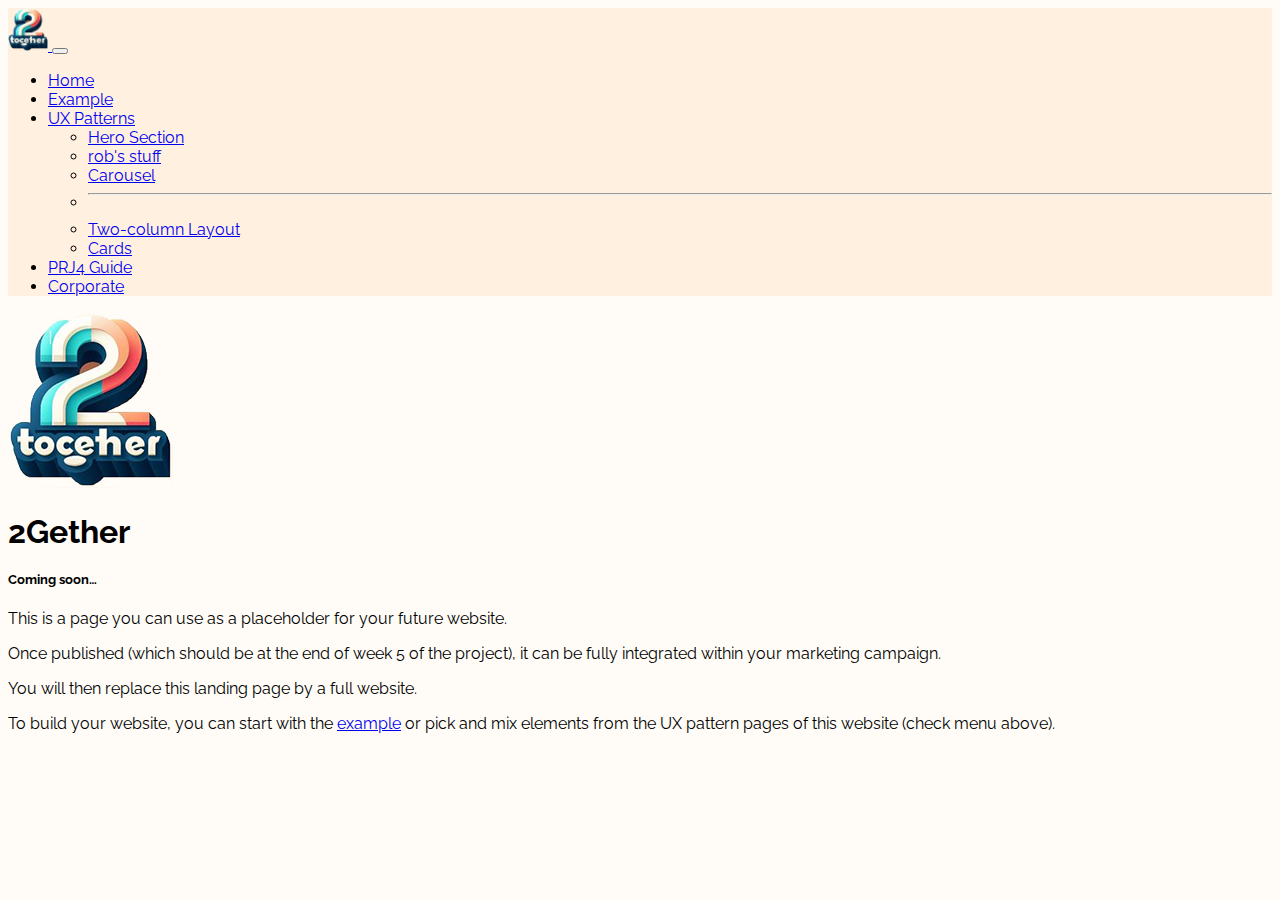
<file: index.html>
<!doctype html>
<html lang="en" class="h-100">
  <head>
    <meta charset="utf-8">
    <meta name="viewport" content="width=device-width, initial-scale=1">

    <!-- Bootstrap CSS -->
    <link href="https://cdn.jsdelivr.net/npm/bootstrap@5.2.3/dist/css/bootstrap.min.css" rel="stylesheet" integrity="sha384-rbsA2VBKQhggwzxH7pPCaAqO46MgnOM80zW1RWuH61DGLwZJEdK2Kadq2F9CUG65" crossorigin="anonymous">

    <!-- Own Styles -->
    <link rel="stylesheet" href="css/styles.css">

    <!-- Bootstrap Javascript -->
    <script src="https://cdn.jsdelivr.net/npm/bootstrap@5.2.3/dist/js/bootstrap.bundle.min.js" integrity="sha384-kenU1KFdBIe4zVF0s0G1M5b4hcpxyD9F7jL+jjXkk+Q2h455rYXK/7HAuoJl+0I4" crossorigin="anonymous"></script>

    <title>PRJ4 Base Group Template &mdash; Landing Page</title>

    <!-- Google Analytics code goes just below here (check PRJ4 Guide for details) -->

    <!-- End of Google Analytics code -->

  </head>
  <body class="h-100 d-flex flex-column">

    <!-- Navigation bar, adapted from https://getbootstrap.com/docs/5.1/components/navbar/ -->
    <nav class="navbar navbar-expand-lg navbar-light">
      <div class="container-fluid">
        <a class="navbar-brand" href="#">
          <img src="images/2gether-transparent.png" width="40" alt="Breda University of Applied Sciences">
        </a>
        <button class="navbar-toggler" type="button" data-bs-toggle="collapse" data-bs-target="#navbarSupportedContent" aria-controls="navbarSupportedContent" aria-expanded="false" aria-label="Toggle navigation">
          <span class="navbar-toggler-icon"></span>
        </button>
        <div class="collapse navbar-collapse" id="navbarSupportedContent">
          <ul class="navbar-nav me-auto mb-2 mb-lg-0">
            <li class="nav-item">
              <a class="nav-link active" aria-current="page" href="index.html">Home</a>
            </li>
            <li class="nav-item">
              <a class="nav-link" href="example.html">Example</a>
            </li>
            <li class="nav-item dropdown">
              <a class="nav-link dropdown-toggle" href="#" id="navbarDropdown" role="button" data-bs-toggle="dropdown" aria-expanded="false">
                UX Patterns
              </a>
              <ul class="dropdown-menu" aria-labelledby="navbarDropdown">
                <li><a class="dropdown-item" href="hero.html">Hero Section</a></li>
				 <li><a class="dropdown-item" href="rob.html">rob's stuff</a></li>
                <li><a class="dropdown-item" href="carousel.html">Carousel</a></li>
                <li><hr class="dropdown-divider"></li>
                <li><a class="dropdown-item" href="two-columns.html">Two-column Layout</a></li>
                <li><a class="dropdown-item" href="cards.html">Cards</a></li>
              </ul>
            </li>
            <li class="nav-item">
              <a class="nav-link" href="https://buas-media-interactive.github.io/prj4-guide/" target="_blank">PRJ4 Guide</a>
            </li>
            <li class="nav-item">
              <a class="nav-link" href="corporate.html">Corporate</a>
            </li>
          </ul>
        </div>
      </div>
    </nav>
    <!-- End of navigation bar -->

    <!-- Start of main placeholder in landing page -->
    <main class="h-100 d-flex flex-column justify-content-center align-items-center">
      <img class="mb-4" src="images/2gether-transparent.png">
      <h1>2Gether</h1>
      <h5 class="fst-italic mb-5">Coming soon…</h5>
      <div class="container text-center">
        <p>This is a page you can use as a placeholder for your future website.</p>
        <p>Once published (which should be at the end of week 5 of the project), it can be fully integrated within your marketing campaign.</p>
        <p>You will then replace this landing page by a full website.</p>
        <p>To build your website, you can start with the <a href="example.html">example</a> or pick and mix elements from the UX pattern pages of this website (check menu above).</p>
      </div>
    </main>
    <!-- End of main placeholder -->

  </body>
</html>
</file>
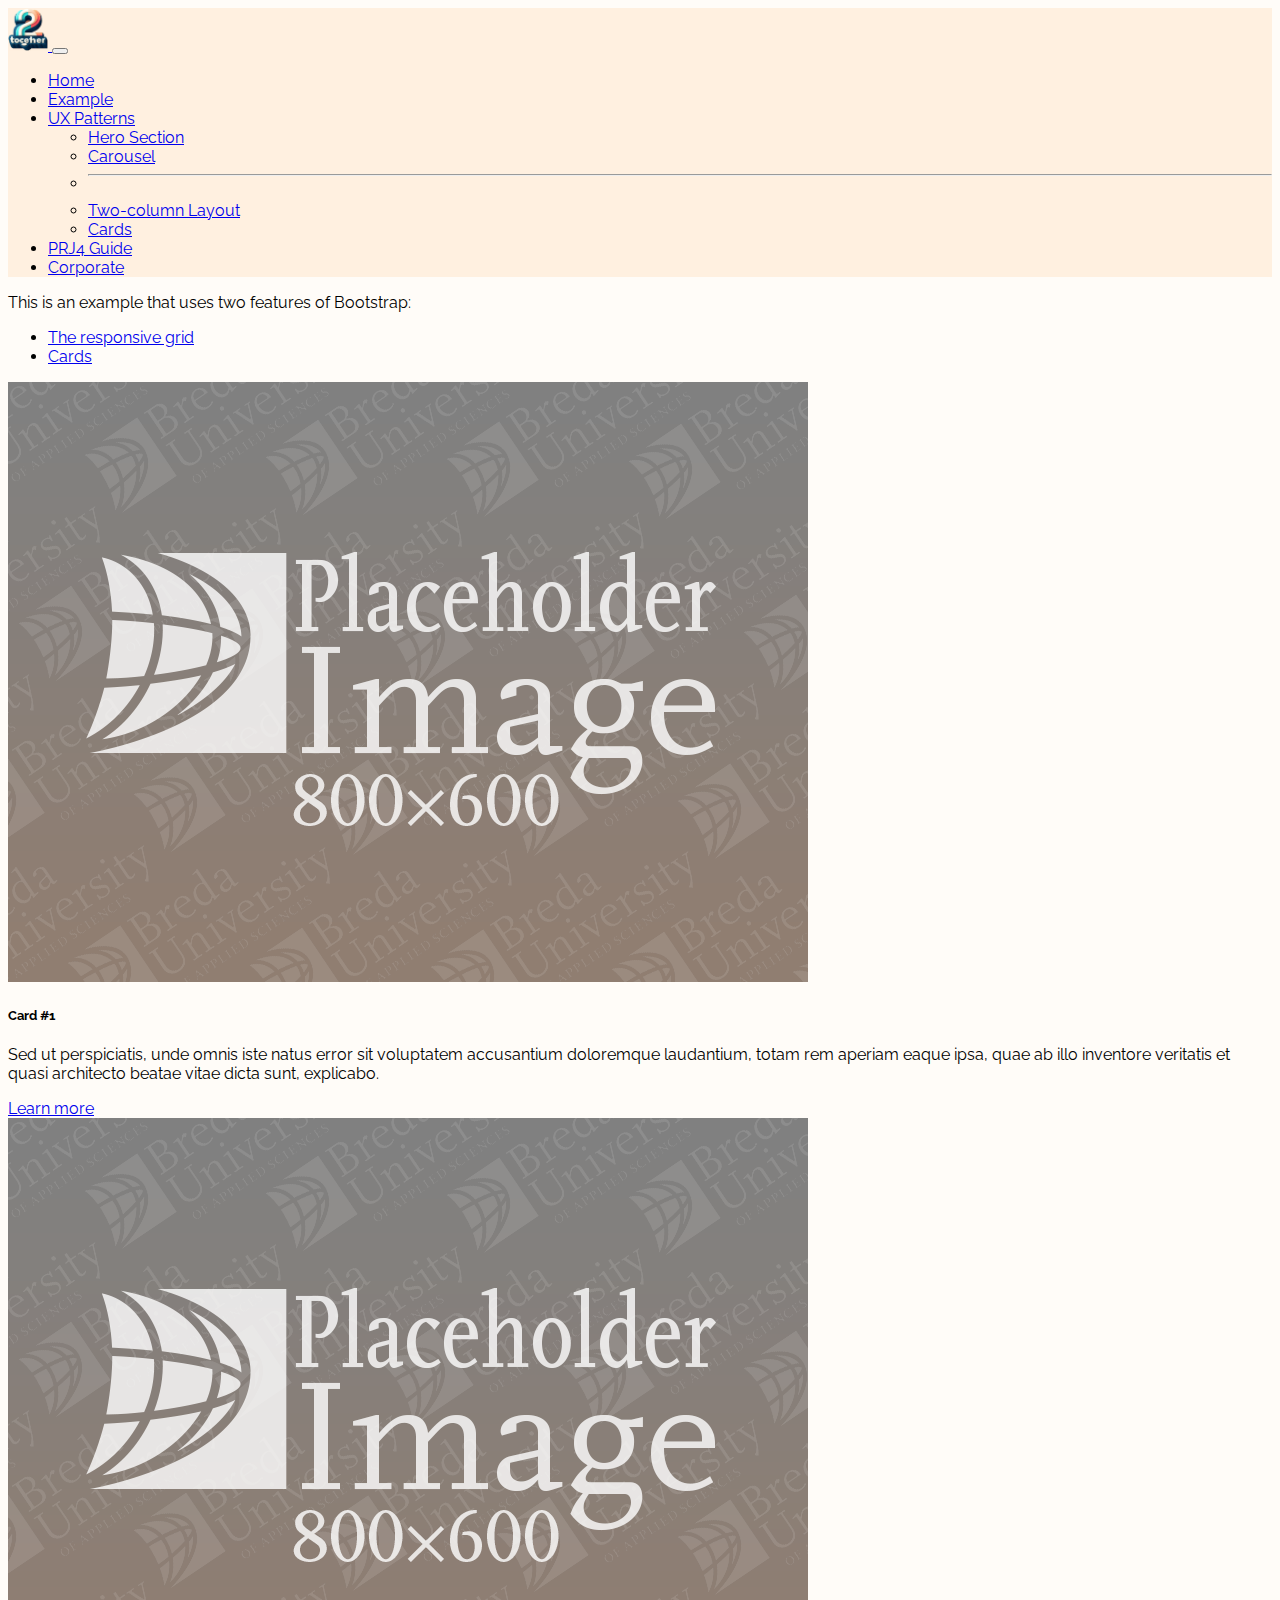
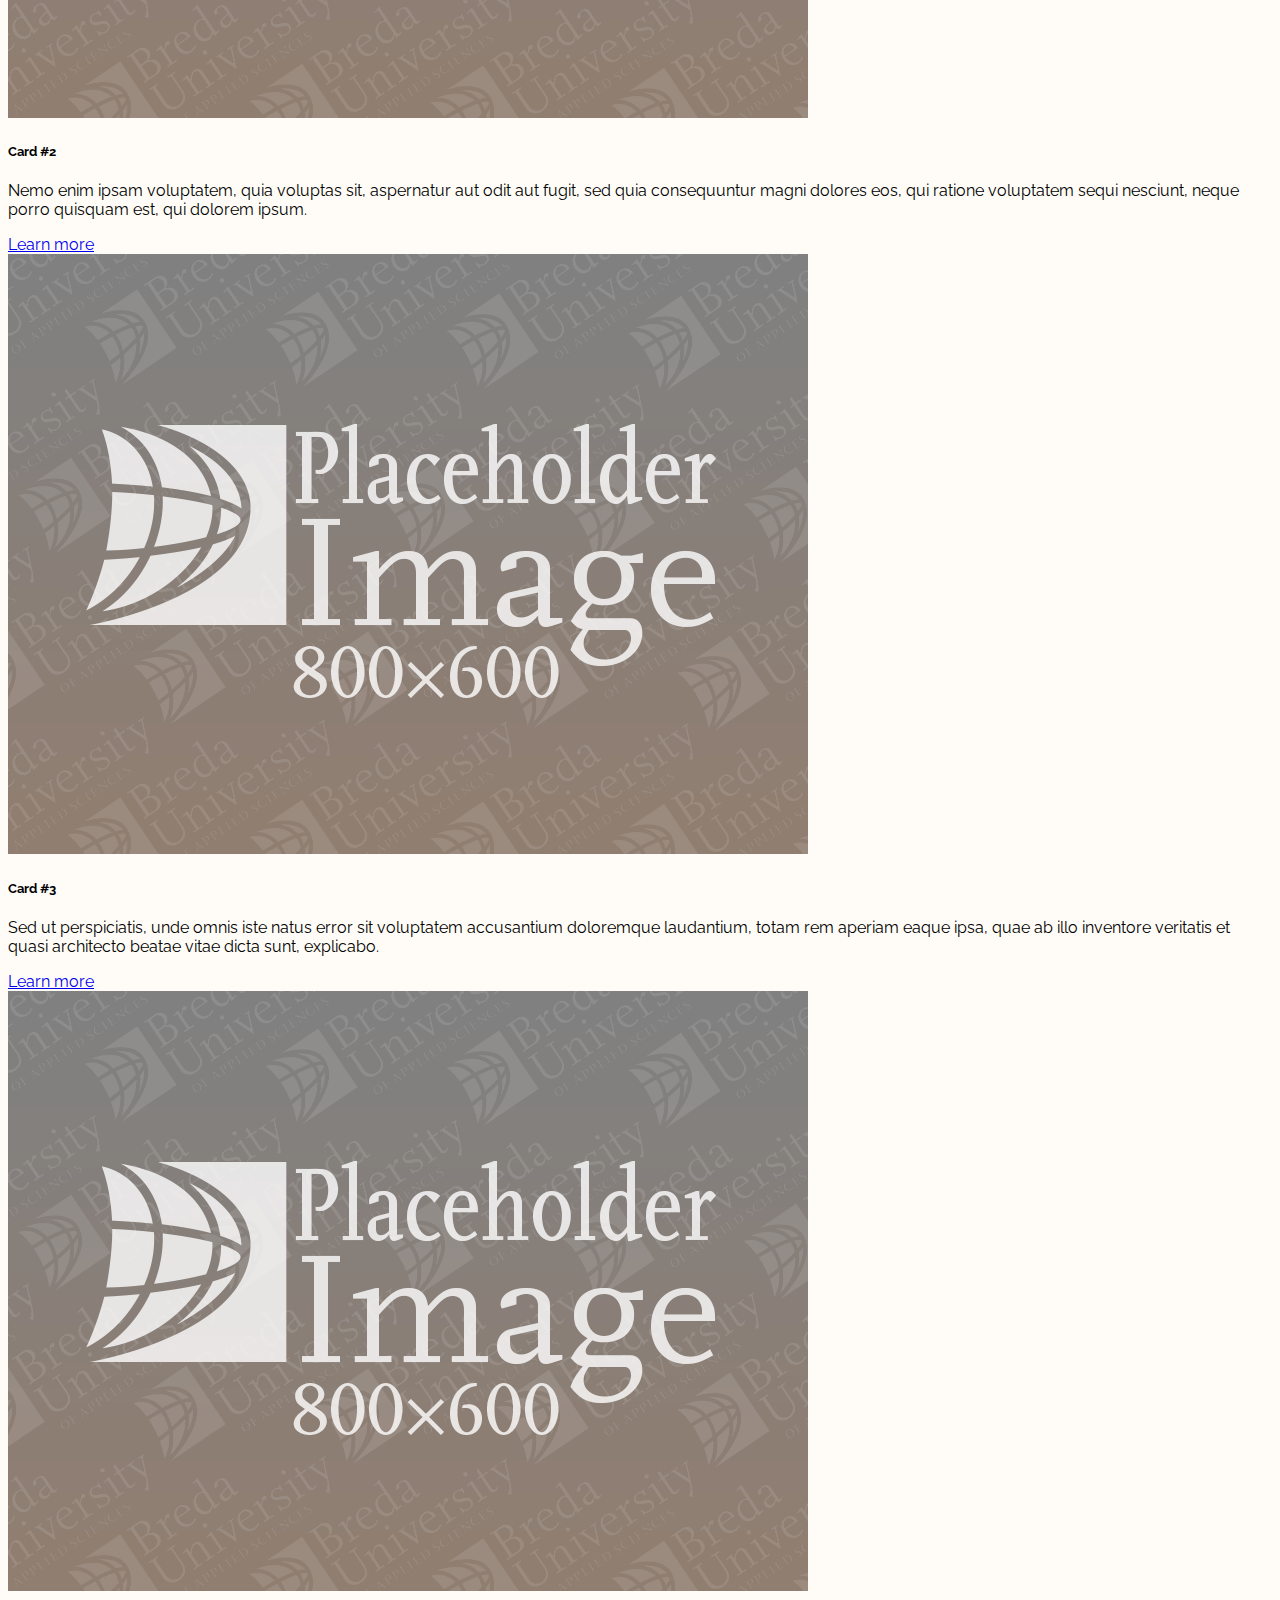
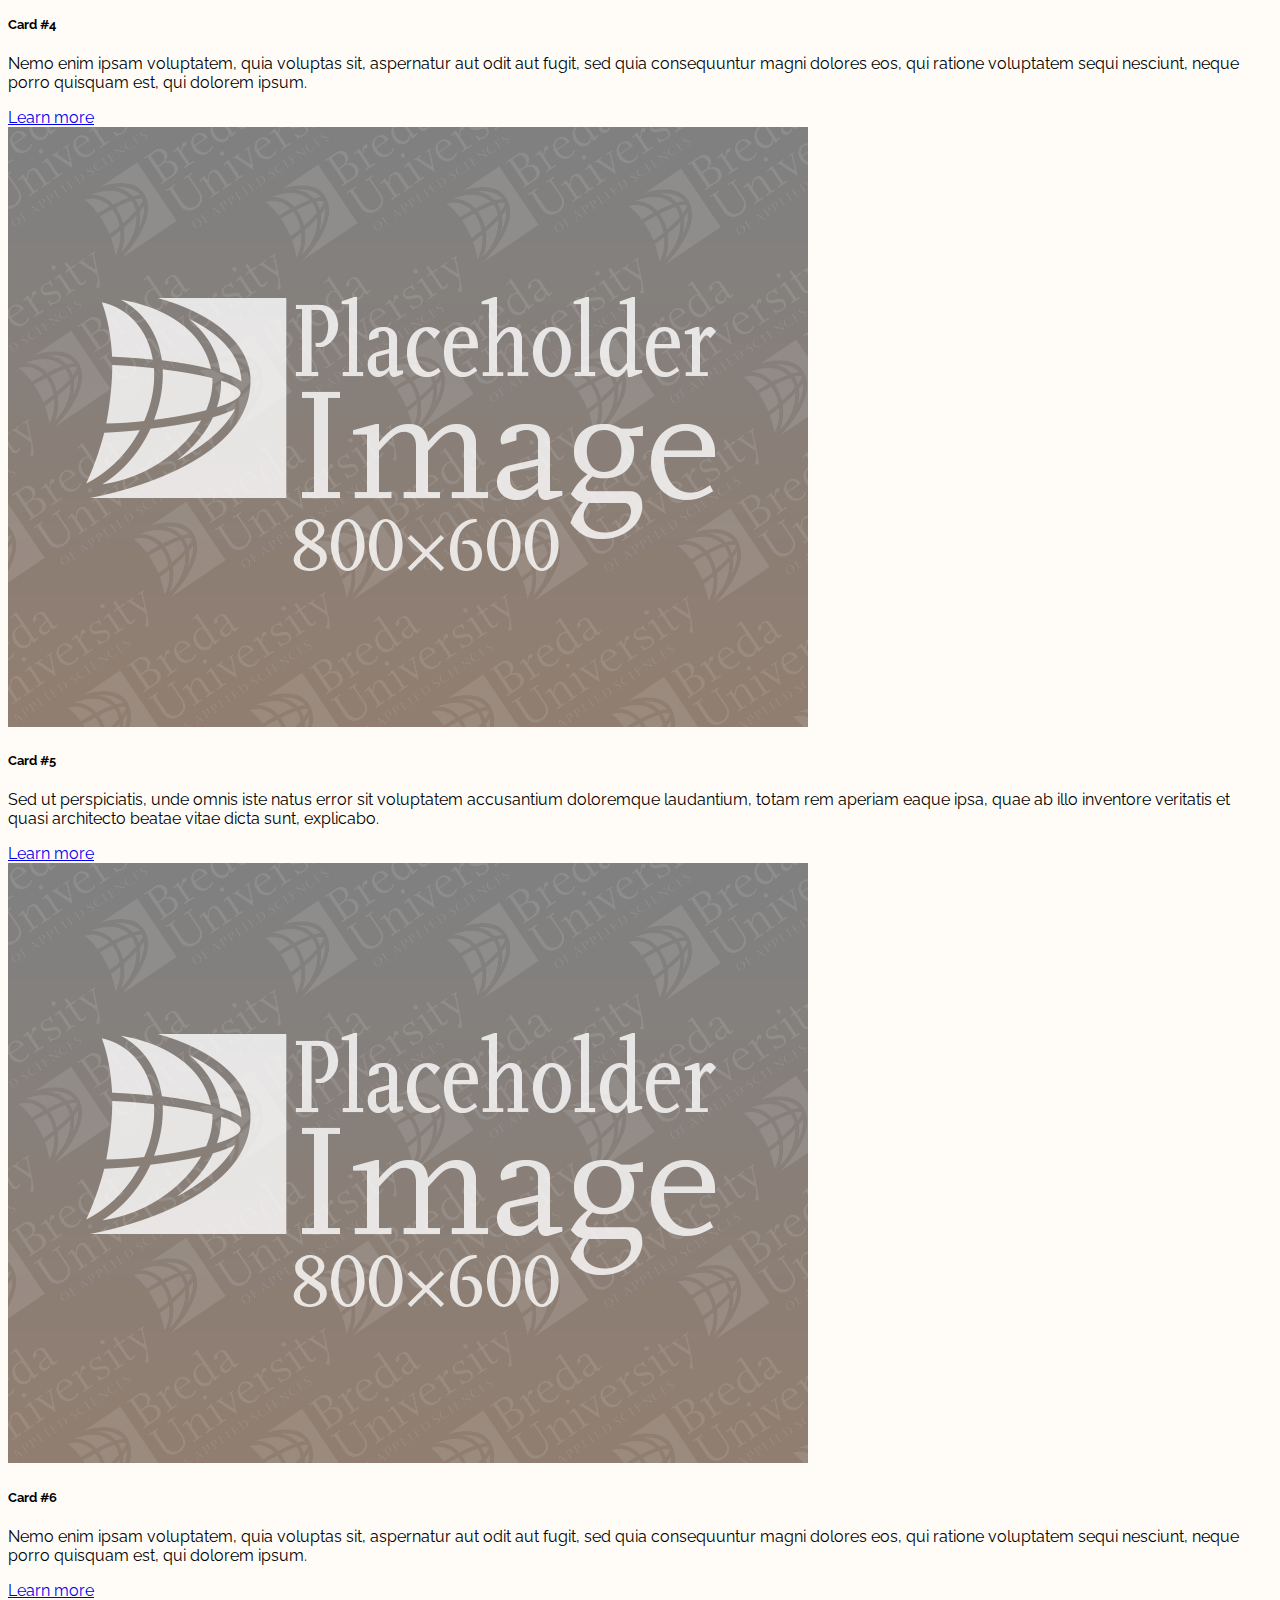
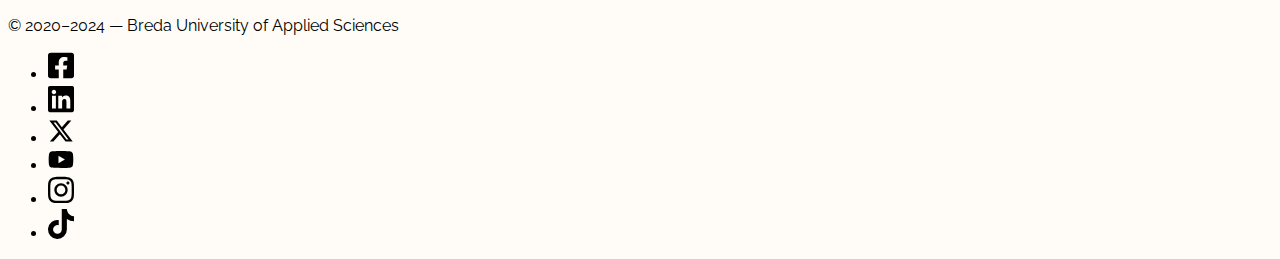
<file: cards.html>
<!doctype html>
<html lang="en" class="h-100">
  <head>
    <meta charset="utf-8">
    <meta name="viewport" content="width=device-width, initial-scale=1">

    <!-- Bootstrap CSS -->
    <link href="https://cdn.jsdelivr.net/npm/bootstrap@5.2.3/dist/css/bootstrap.min.css" rel="stylesheet" integrity="sha384-rbsA2VBKQhggwzxH7pPCaAqO46MgnOM80zW1RWuH61DGLwZJEdK2Kadq2F9CUG65" crossorigin="anonymous">

    <!-- Own Styles -->
    <link rel="stylesheet" href="css/styles.css">

    <!-- Bootstrap Javascript -->
    <script src="https://cdn.jsdelivr.net/npm/bootstrap@5.2.3/dist/js/bootstrap.bundle.min.js" integrity="sha384-kenU1KFdBIe4zVF0s0G1M5b4hcpxyD9F7jL+jjXkk+Q2h455rYXK/7HAuoJl+0I4" crossorigin="anonymous"></script>

    <title>PRJ4 Base Group Template &mdash; Cards UX</title>

    <!-- Google Analytics code goes just below here (check PRJ4 Guide for details) -->

    <!-- End of Google Analytics code -->
    
  </head>
  <body class="h-100 d-flex flex-column">

    <!-- Navigation bar, adapted from https://getbootstrap.com/docs/5.1/components/navbar/ -->
    <nav class="navbar navbar-expand-lg navbar-light">
      <div class="container-fluid">
        <a class="navbar-brand" href="#">
          <img src="images/2gether-transparent.png" width="40" alt="Breda University of Applied Sciences">
        </a>
        <button class="navbar-toggler" type="button" data-bs-toggle="collapse" data-bs-target="#navbarSupportedContent" aria-controls="navbarSupportedContent" aria-expanded="false" aria-label="Toggle navigation">
          <span class="navbar-toggler-icon"></span>
        </button>
        <div class="collapse navbar-collapse" id="navbarSupportedContent">
          <ul class="navbar-nav me-auto mb-2 mb-lg-0">
            <li class="nav-item">
              <a class="nav-link" href="index.html">Home</a>
            </li>
            <li class="nav-item">
              <a class="nav-link" href="example.html">Example</a>
            </li>
            <li class="nav-item dropdown">
              <a class="nav-link dropdown-toggle active" href="#" id="navbarDropdown" role="button" data-bs-toggle="dropdown" aria-expanded="false">
                UX Patterns
              </a>
              <ul class="dropdown-menu" aria-labelledby="navbarDropdown">
                <li><a class="dropdown-item" href="hero.html">Hero Section</a></li>
                <li><a class="dropdown-item" href="carousel.html">Carousel</a></li>
                <li><hr class="dropdown-divider"></li>
                <li><a class="dropdown-item" href="two-columns.html">Two-column Layout</a></li>
                <li><a class="dropdown-item active" aria-current="page" href="cards.html">Cards</a></li>
              </ul>
            </li>
            <li class="nav-item">
              <a class="nav-link" href="https://buas-media-interactive.github.io/prj4-guide/" target="_blank">PRJ4 Guide</a>
            </li>
            <li class="nav-item">
              <a class="nav-link" href="corporate.html">Corporate</a>
            </li>
          </ul>
        </div>
      </div>
    </nav>
    <!-- End of navigation bar -->

    <section class="container my-4">
      <div class="border-start border-primary border-5 p-2 bg-primary bg-opacity-10 rounded">
        <p>This is an example that uses two features of Bootstrap:</p>
        <ul>
          <li>
            <a href="https://getbootstrap.com/docs/5.1/layout/grid/" target="_blank">The responsive grid</a>
          </li>
          <li>
            <a href="https://getbootstrap.com/docs/5.1/components/card/" target="_blank">Cards</a>
          </li>
        </ul>
      </div>
    </section>

    <!-- A grid with cards
      Learn about grids at: https://getbootstrap.com/docs/5.1/layout/grid/
      Learn about cards at: https://getbootstrap.com/docs/5.1/components/card/
    -->
    <main class="container my-4">
      <div class="row g-3 justify-content-evenly">

        <!-- Card #1 -->
        <div class="col-sm-6 col-lg-4 col-xl-3">
          <div class="card shadow h-100">
            <img class="img-fluid" src="images/placeholder.png" alt="Placeholder Image">
            <div class="card-body">
              <h5 class="card-title">Card #1</h5>
              <p class="card-text">Sed ut perspiciatis, unde omnis iste natus error sit voluptatem accusantium doloremque laudantium, totam rem aperiam eaque ipsa, quae ab illo inventore veritatis et quasi architecto beatae vitae dicta sunt, explicabo.</p>
            </div>
            <div class="card-footer p-2 text-end">
              <a href="#" class="btn btn-primary">Learn more</a>
            </div>
          </div>
        </div>

        <!-- Card #2 -->
        <div class="col-sm-6 col-lg-4 col-xl-3">
          <div class="card shadow h-100">
            <img class="img-fluid" src="images/placeholder.png" alt="Placeholder Image">
            <div class="card-body">
              <h5 class="card-title">Card #2</h5>
              <p class="card-text">Nemo enim ipsam voluptatem, quia voluptas sit, aspernatur aut odit aut fugit, sed quia consequuntur magni dolores eos, qui ratione voluptatem sequi nesciunt, neque porro quisquam est, qui dolorem ipsum.</p>
            </div>
            <div class="card-footer p-2 text-end">
              <a href="#" class="btn btn-primary">Learn more</a>
            </div>
          </div>
        </div>

        <!-- Card #3 -->
        <div class="col-sm-6 col-lg-4 col-xl-3">
          <div class="card shadow h-100">
            <img class="img-fluid" src="images/placeholder.png" alt="Placeholder Image">
            <div class="card-body">
              <h5 class="card-title">Card #3</h5>
              <p class="card-text">Sed ut perspiciatis, unde omnis iste natus error sit voluptatem accusantium doloremque laudantium, totam rem aperiam eaque ipsa, quae ab illo inventore veritatis et quasi architecto beatae vitae dicta sunt, explicabo.</p>
            </div>
            <div class="card-footer p-2 text-end">
              <a href="#" class="btn btn-primary">Learn more</a>
            </div>
          </div>
        </div>

        <!-- Card #4 -->
        <div class="col-sm-6 col-lg-4 col-xl-3">
          <div class="card shadow h-100">
            <img class="img-fluid" src="images/placeholder.png" alt="Placeholder Image">
            <div class="card-body">
              <h5 class="card-title">Card #4</h5>
              <p class="card-text">Nemo enim ipsam voluptatem, quia voluptas sit, aspernatur aut odit aut fugit, sed quia consequuntur magni dolores eos, qui ratione voluptatem sequi nesciunt, neque porro quisquam est, qui dolorem ipsum.</p>
            </div>
            <div class="card-footer p-2 text-end">
              <a href="#" class="btn btn-primary">Learn more</a>
            </div>
          </div>
        </div>

        <!-- Card #5 -->
        <div class="col-sm-6 col-lg-4 col-xl-3">
          <div class="card shadow h-100">
            <img class="img-fluid" src="images/placeholder.png" alt="Placeholder Image">
            <div class="card-body">
              <h5 class="card-title">Card #5</h5>
              <p class="card-text">Sed ut perspiciatis, unde omnis iste natus error sit voluptatem accusantium doloremque laudantium, totam rem aperiam eaque ipsa, quae ab illo inventore veritatis et quasi architecto beatae vitae dicta sunt, explicabo.</p>
            </div>
            <div class="card-footer p-2 text-end">
              <a href="#" class="btn btn-primary">Learn more</a>
            </div>
          </div>
        </div>

        <!-- Card #6 -->
        <div class="col-sm-6 col-lg-4 col-xl-3">
          <div class="card shadow h-100">
            <img class="img-fluid" src="images/placeholder.png" alt="Placeholder Image">
            <div class="card-body">
              <h5 class="card-title">Card #6</h5>
              <p class="card-text">Nemo enim ipsam voluptatem, quia voluptas sit, aspernatur aut odit aut fugit, sed quia consequuntur magni dolores eos, qui ratione voluptatem sequi nesciunt, neque porro quisquam est, qui dolorem ipsum.</p>
            </div>
            <div class="card-footer p-2 text-end">
              <a href="#" class="btn btn-primary">Learn more</a>
            </div>
          </div>
        </div>

        <!-- That was the last card -->

      </div>
    </main>
    <!-- End of the grid with cards -->

    <!-- A footer with socials -->
    <footer class="shadow-lg mt-auto py-4 bg-body">
      <div class="container d-flex justify-content-between align-items-center">
        <p>
          © 2020&ndash;2024 &mdash; Breda University of Applied Sciences
        </p>
        <ul class="list-unstyled d-flex align-items-center opacity-75">
          <li>
            <a href="https://www.facebook.com/bredauniversityas" target="_blank">
              <img class="m-2" src="images/facebook.svg" alt="Follow us on" width="26">
            </a>
          </li>
          <li>
            <a href="https://www.linkedin.com/school/bredauniversityas/" target="_blank">
              <img class="m-2" src="images/linkedin.svg" alt="Follow us on LinkedIn" width="26">
            </a>
          </li>
          <li>
            <a href="https://twitter.com/bredauas" target="_blank">
              <img class="m-2" src="images/twitter.svg" alt="Follow us on Twitter" width="26">
            </a>
          </li>
          <li>
            <a href="https://www.youtube.com/BredaUniversityofAppliedSciences" target="_blank">
              <img class="m-2" src="images/youtube.svg" alt="Follow us on YouTube" width="26">
            </a>
          </li>
          <li>
            <a href="https://www.instagram.com/bredauniversityas/" target="_blank">
              <img class="m-2" src="images/instagram.svg" alt="Follow us on Instagram" width="26">
            </a>
          </li>
          <li>
            <a href="https://www.tiktok.com/@bredauniversityas" target="_blank">
              <img class="m-2" src="images/tiktok.svg" alt="Follow us on TikTok" width="26">
            </a>
          </li>
        </ul>
      </div>
    </footer>
    <!-- End of the footer -->

  </body>
</html>
</file>
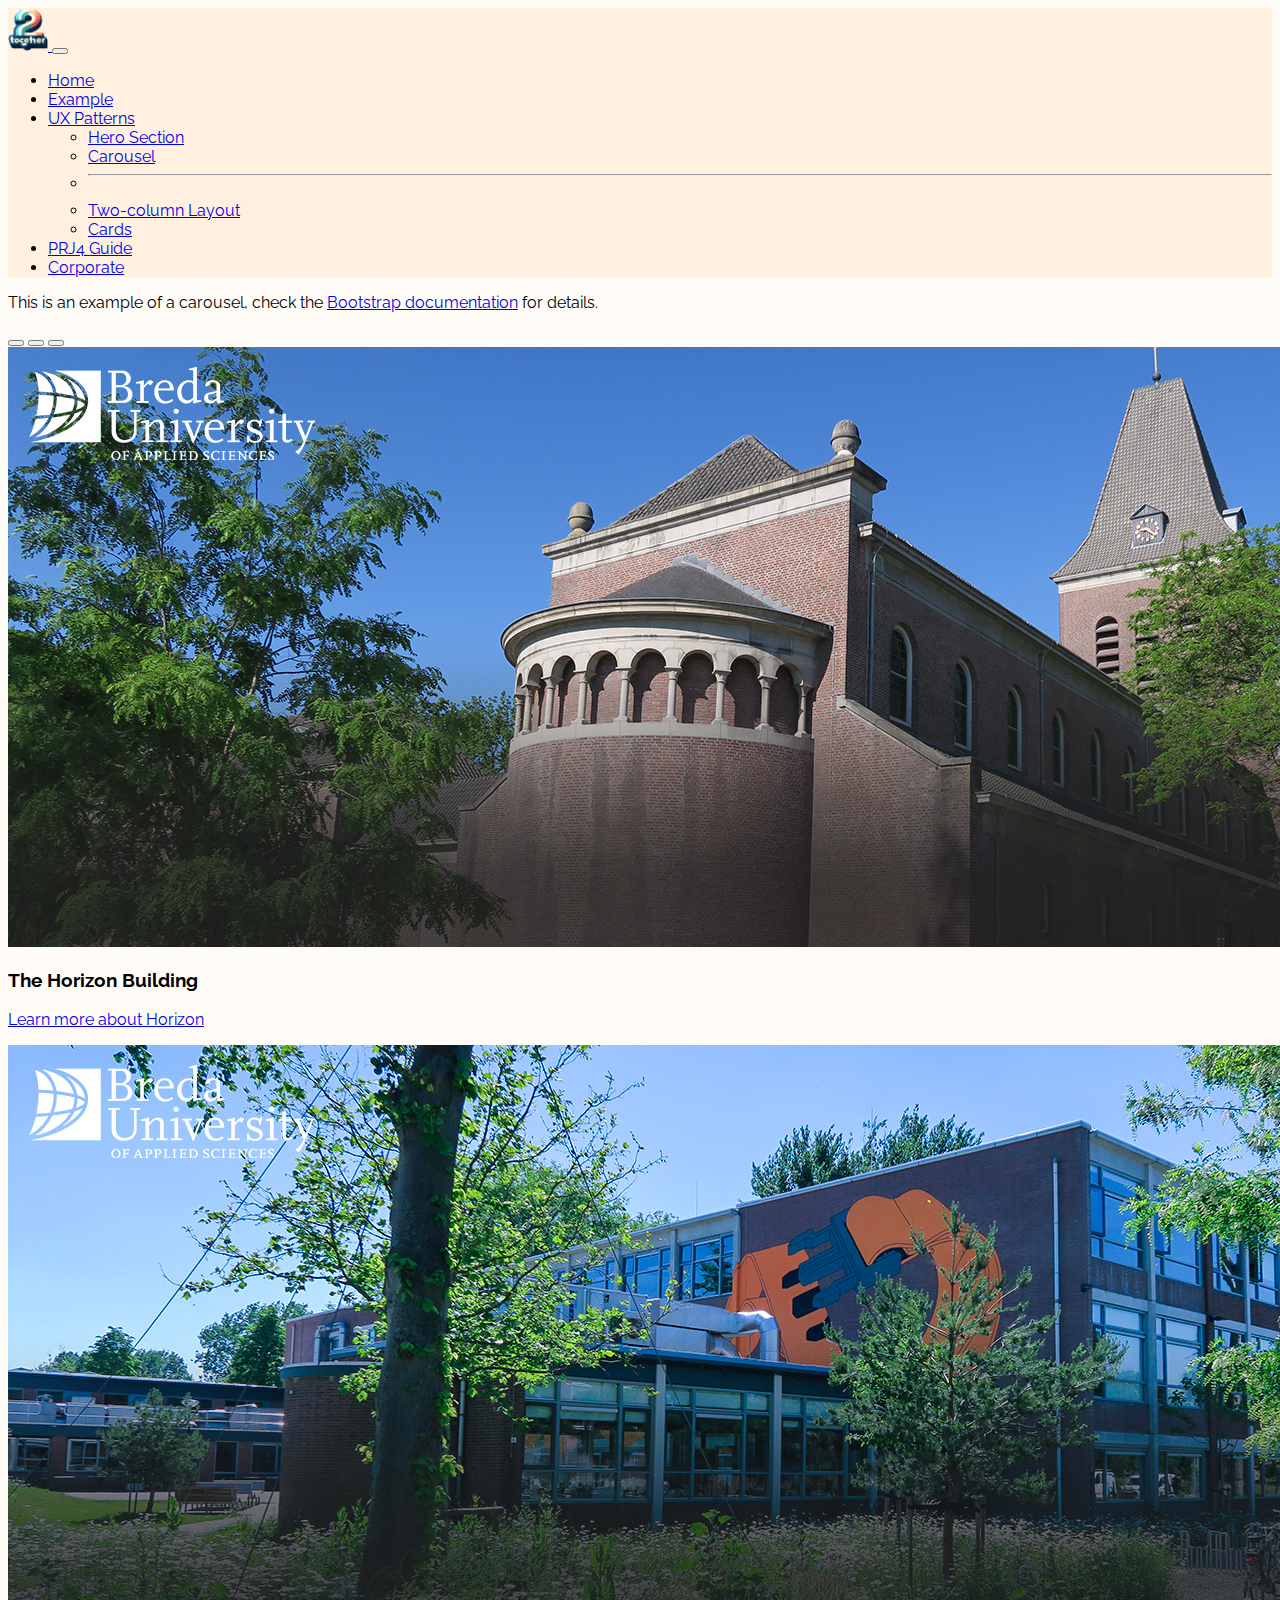
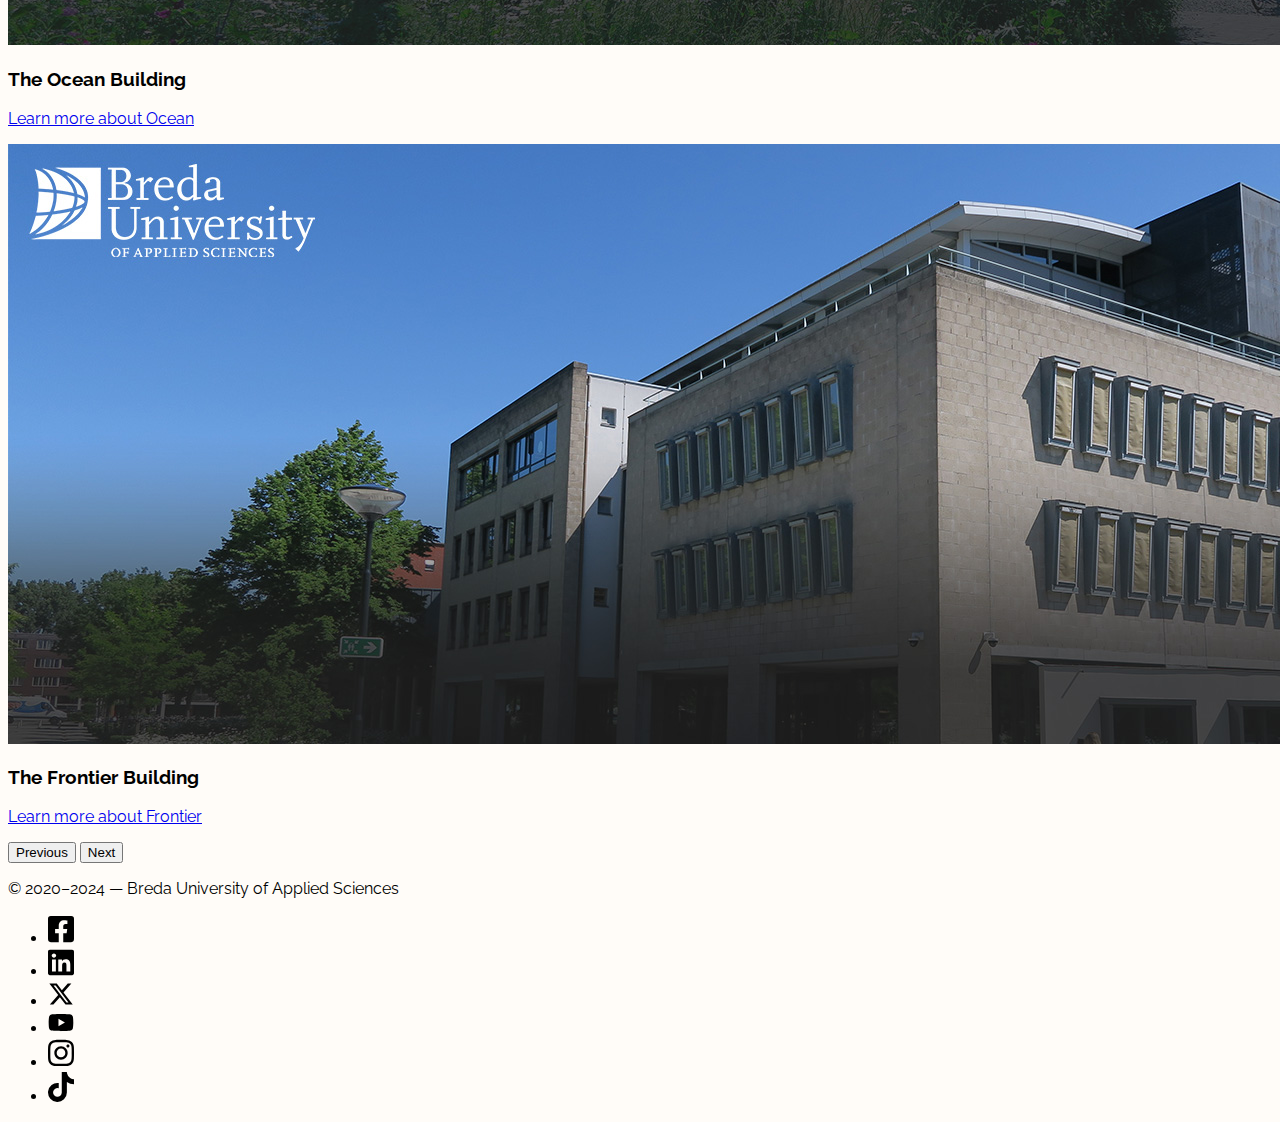
<file: carousel.html>
<!doctype html>
<html lang="en" class="h-100">
  <head>
    <meta charset="utf-8">
    <meta name="viewport" content="width=device-width, initial-scale=1">

    <!-- Bootstrap CSS -->
    <link href="https://cdn.jsdelivr.net/npm/bootstrap@5.2.3/dist/css/bootstrap.min.css" rel="stylesheet" integrity="sha384-rbsA2VBKQhggwzxH7pPCaAqO46MgnOM80zW1RWuH61DGLwZJEdK2Kadq2F9CUG65" crossorigin="anonymous">

    <!-- Own Styles -->
    <link rel="stylesheet" href="css/styles.css">

    <!-- Bootstrap Javascript -->
    <script src="https://cdn.jsdelivr.net/npm/bootstrap@5.2.3/dist/js/bootstrap.bundle.min.js" integrity="sha384-kenU1KFdBIe4zVF0s0G1M5b4hcpxyD9F7jL+jjXkk+Q2h455rYXK/7HAuoJl+0I4" crossorigin="anonymous"></script>

    <title>PRJ4 Base Group Template &mdash; Cards UX</title>

    <!-- Google Analytics code goes just below here (check PRJ4 Guide for details) -->

    <!-- End of Google Analytics code -->
    
  </head>
  <body class="h-100 d-flex flex-column">

    <!-- Navigation bar, adapted from https://getbootstrap.com/docs/5.1/components/navbar/ -->
    <nav class="navbar navbar-expand-lg navbar-light">
      <div class="container-fluid">
        <a class="navbar-brand" href="#">
          <img src="images/2gether-transparent.png" width="40" alt="Breda University of Applied Sciences">
        </a>
        <button class="navbar-toggler" type="button" data-bs-toggle="collapse" data-bs-target="#navbarSupportedContent" aria-controls="navbarSupportedContent" aria-expanded="false" aria-label="Toggle navigation">
          <span class="navbar-toggler-icon"></span>
        </button>
        <div class="collapse navbar-collapse" id="navbarSupportedContent">
          <ul class="navbar-nav me-auto mb-2 mb-lg-0">
            <li class="nav-item">
              <a class="nav-link" href="index.html">Home</a>
            </li>
            <li class="nav-item">
              <a class="nav-link" href="example.html">Example</a>
            </li>
            <li class="nav-item dropdown">
              <a class="nav-link dropdown-toggle active" href="#" id="navbarDropdown" role="button" data-bs-toggle="dropdown" aria-expanded="false">
                UX Patterns
              </a>
              <ul class="dropdown-menu" aria-labelledby="navbarDropdown">
                <li><a class="dropdown-item" href="hero.html">Hero Section</a></li>
                <li><a class="dropdown-item active" aria-current="page" href="carousel.html">Carousel</a></li>
                <li><hr class="dropdown-divider"></li>
                <li><a class="dropdown-item" href="two-columns.html">Two-column Layout</a></li>
                <li><a class="dropdown-item" href="cards.html">Cards</a></li>
              </ul>
            </li>
            <li class="nav-item">
              <a class="nav-link" href="https://buas-media-interactive.github.io/prj4-guide/" target="_blank">PRJ4 Guide</a>
            </li>
            <li class="nav-item">
              <a class="nav-link" href="corporate.html">Corporate</a>
            </li>
          </ul>
        </div>
      </div>
    </nav>
    <!-- End of navigation bar -->

    <section class="container my-4">
      <div class="border-start border-primary border-5 p-2 bg-primary bg-opacity-10 rounded">
        <p>This is an example of a carousel, check the <a href="https://getbootstrap.com/docs/5.1/components/carousel/" target="_blank">Bootstrap documentation</a> for details.</p>
    </section>

    <!-- Start of carrousel, adapted from https://getbootstrap.com/docs/5.1/components/carousel/ -->
    <section class="container-fluid p-0">
      <div id="myCarousel" class="carousel slide" data-bs-ride="carousel">
        <div class="carousel-indicators">
          <button type="button" data-bs-target="#myCarousel" data-bs-slide-to="0" class="active" aria-current="true" aria-label="Slide 1"></button>
          <button type="button" data-bs-target="#myCarousel" data-bs-slide-to="1" aria-label="Slide 2"></button>
          <button type="button" data-bs-target="#myCarousel" data-bs-slide-to="2" aria-label="Slide 3"></button>
        </div>
        <div class="carousel-inner">
          <div class="carousel-item active">
            <img src="images/slide-1.jpg" class="d-block mx-auto w-100" alt="...">
            <div class="carousel-caption">
              <h3 class="d-none d-md-block">The Horizon Building</h3>
              <p>
                <a href="#" class="btn btn-outline-light my-md-2">Learn more<span class="d-inline d-md-none"> about Horizon</span></a>
              </p>
            </div>
          </div>
          <div class="carousel-item">
            <img src="images/slide-2.jpg" class="d-block mx-auto w-100" alt="...">
            <div class="carousel-caption">
              <h3 class="d-none d-md-block">The Ocean Building</h3>
              <p>
                <a href="#" class="btn btn-outline-light my-md-2">Learn more<span class="d-inline d-md-none"> about Ocean</span></a>
              </p>
            </div>
          </div>
          <div class="carousel-item">
            <img src="images/slide-3.jpg" class="d-block mx-auto w-100" alt="...">
            <div class="carousel-caption">
              <h3 class="d-none d-md-block">The Frontier Building</h3>
              <p>
                <a href="#" class="btn btn-outline-light my-md-2">Learn more<span class="d-inline d-md-none"> about Frontier</span></a>
              </p>
            </div>
          </div>
        </div>
        <button class="carousel-control-prev" type="button" data-bs-target="#myCarousel" data-bs-slide="prev">
          <span class="carousel-control-prev-icon" aria-hidden="true"></span>
          <span class="visually-hidden">Previous</span>
        </button>
        <button class="carousel-control-next" type="button" data-bs-target="#myCarousel" data-bs-slide="next">
          <span class="carousel-control-next-icon" aria-hidden="true"></span>
          <span class="visually-hidden">Next</span>
        </button>
      </div>
    </section>
    <!-- End of carrousel -->

    <!-- A footer with socials -->
    <footer class="shadow-lg mt-auto py-4 bg-body">
      <div class="container d-flex justify-content-between align-items-center">
        <p>
          © 2020&ndash;2024 &mdash; Breda University of Applied Sciences
        </p>
        <ul class="list-unstyled d-flex align-items-center opacity-75">
          <li>
            <a href="https://www.facebook.com/bredauniversityas" target="_blank">
              <img class="m-2" src="images/facebook.svg" alt="Follow us on" width="26">
            </a>
          </li>
          <li>
            <a href="https://www.linkedin.com/school/bredauniversityas/" target="_blank">
              <img class="m-2" src="images/linkedin.svg" alt="Follow us on LinkedIn" width="26">
            </a>
          </li>
          <li>
            <a href="https://twitter.com/bredauas" target="_blank">
              <img class="m-2" src="images/twitter.svg" alt="Follow us on Twitter" width="26">
            </a>
          </li>
          <li>
            <a href="https://www.youtube.com/BredaUniversityofAppliedSciences" target="_blank">
              <img class="m-2" src="images/youtube.svg" alt="Follow us on YouTube" width="26">
            </a>
          </li>
          <li>
            <a href="https://www.instagram.com/bredauniversityas/" target="_blank">
              <img class="m-2" src="images/instagram.svg" alt="Follow us on Instagram" width="26">
            </a>
          </li>
          <li>
            <a href="https://www.tiktok.com/@bredauniversityas" target="_blank">
              <img class="m-2" src="images/tiktok.svg" alt="Follow us on TikTok" width="26">
            </a>
          </li>
        </ul>
      </div>
    </footer>
    <!-- End of the footer -->

  </body>
</html>
</file>
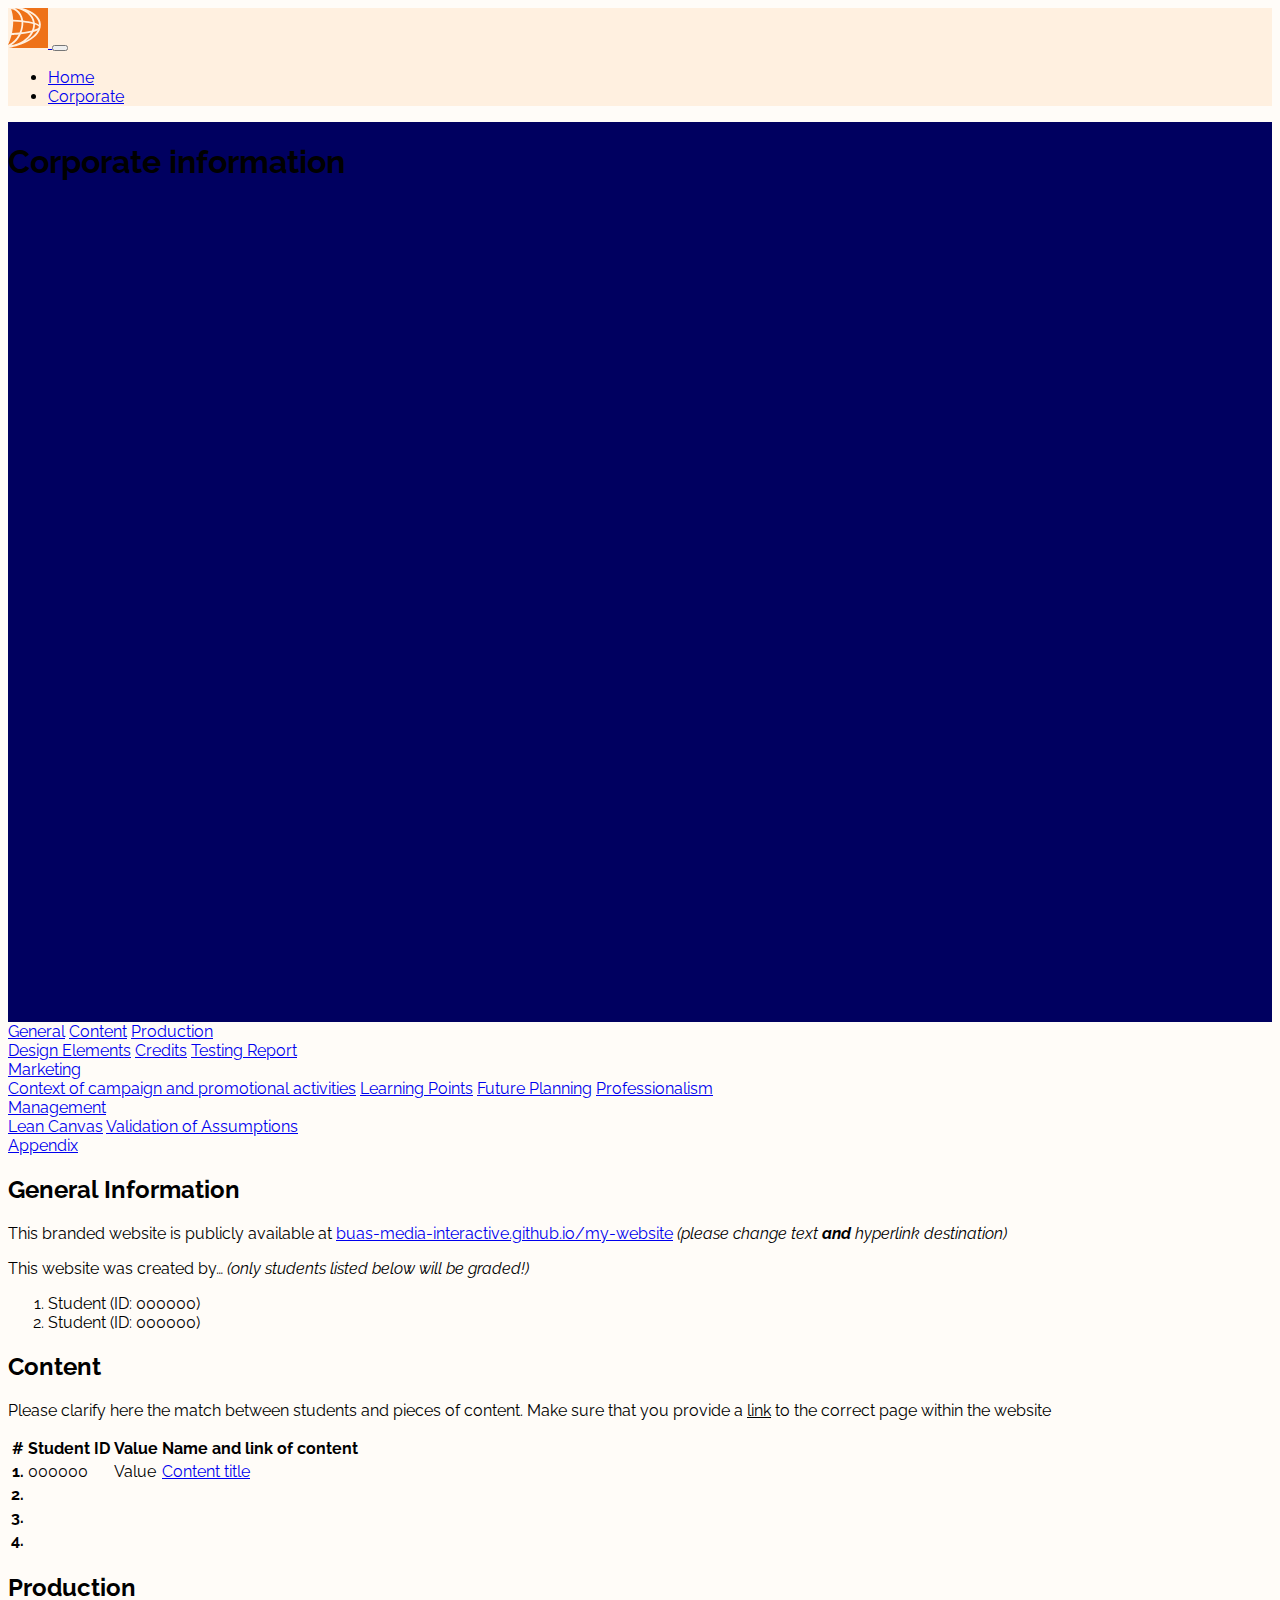
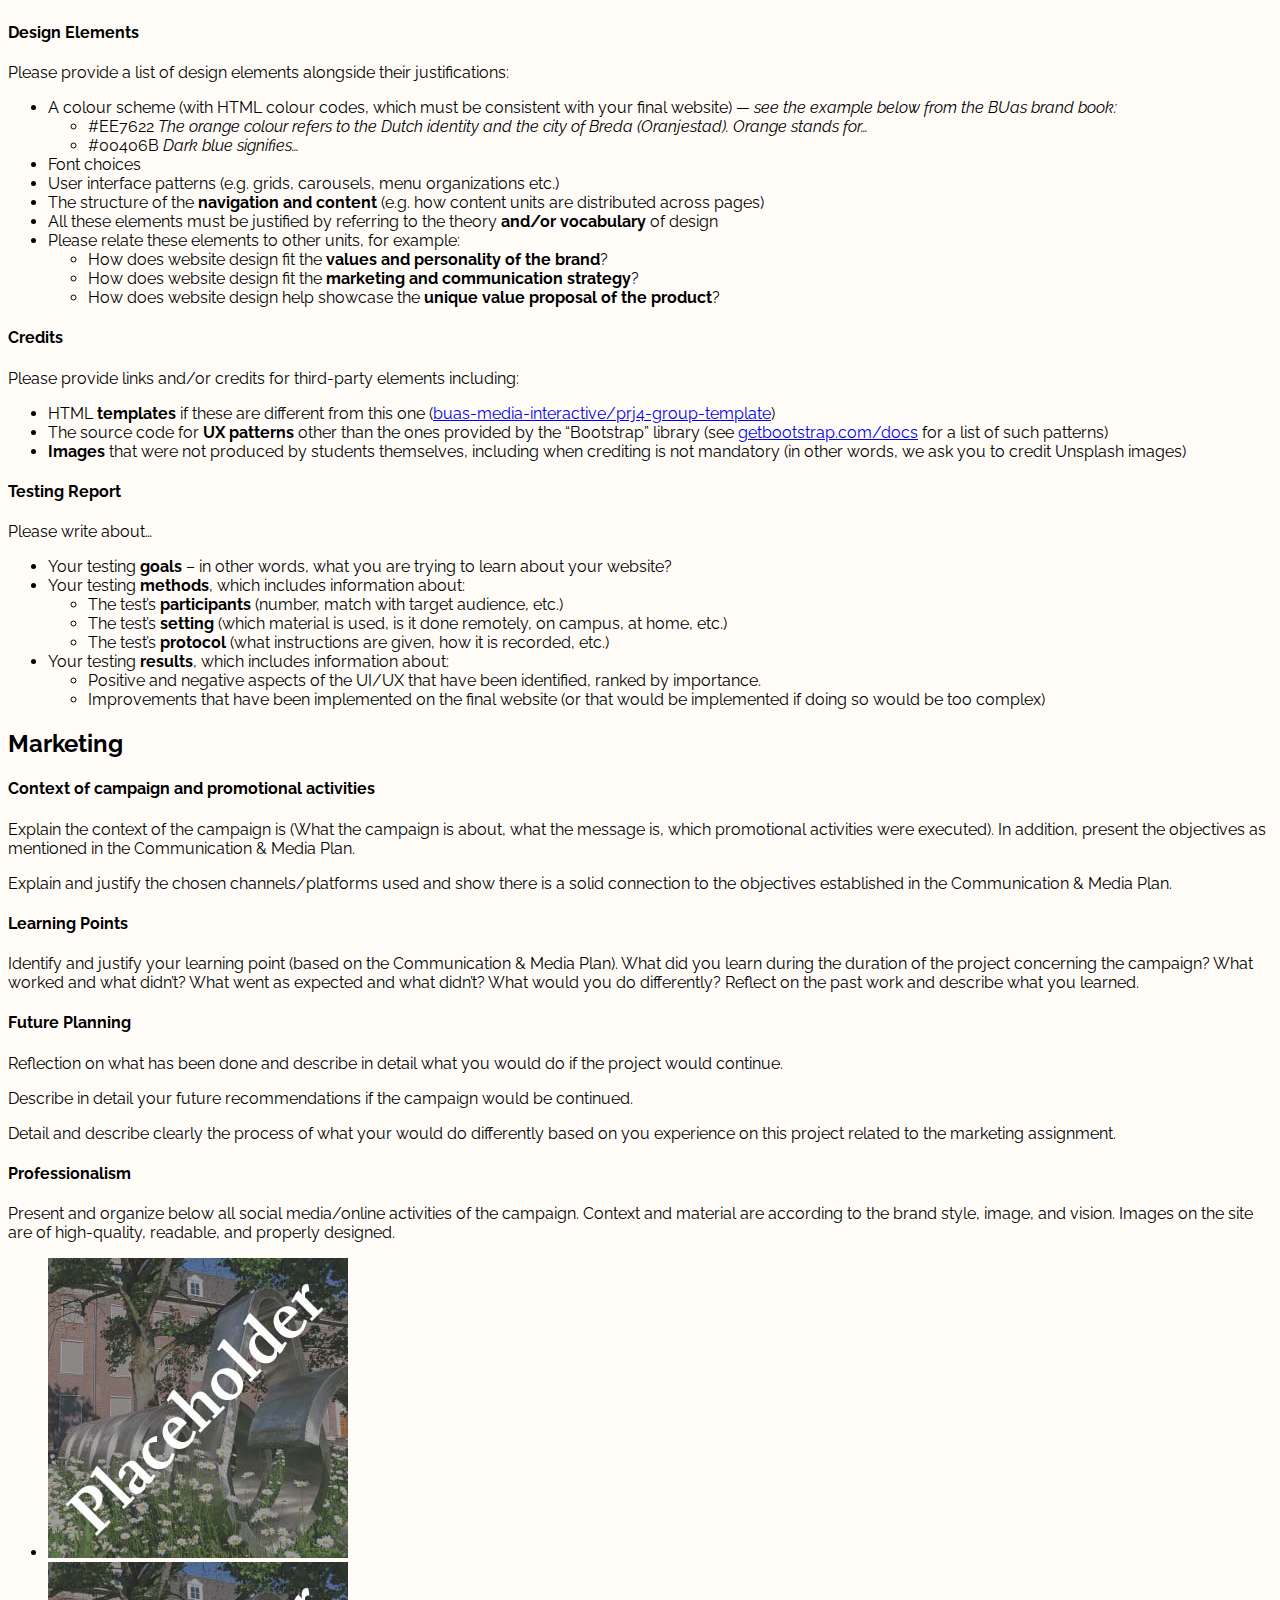
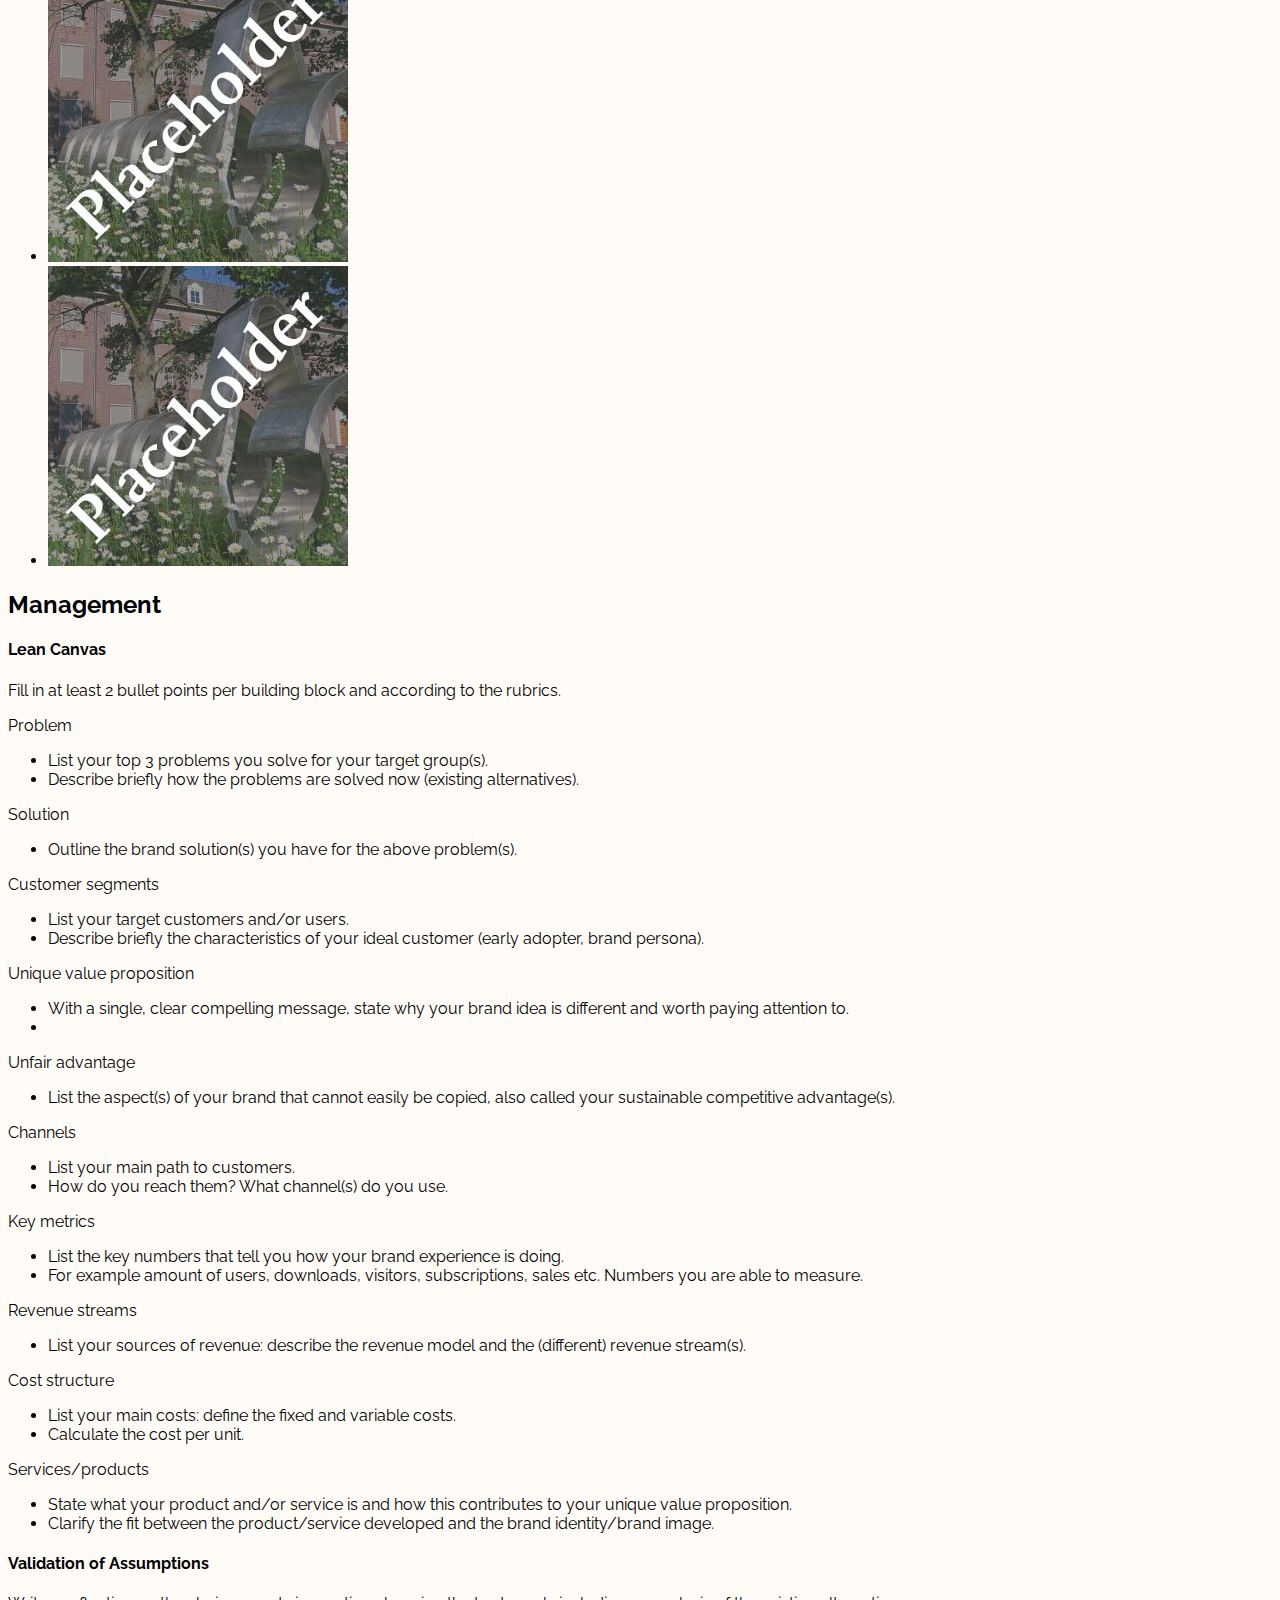
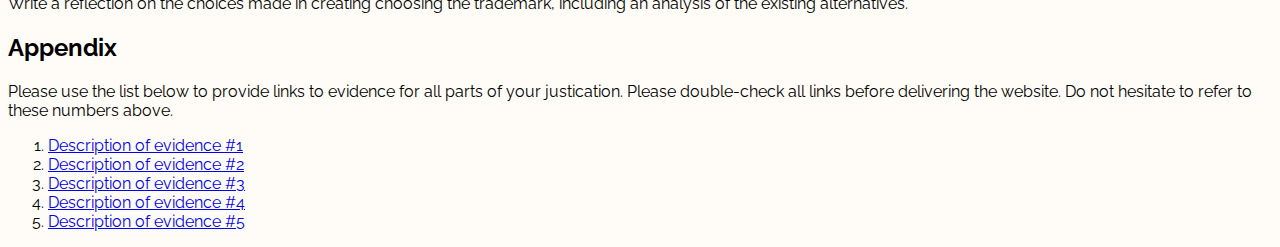
<file: corporate.html>
<!doctype html>
<html lang="en">
  <head>
    <meta charset="utf-8">
    <meta name="viewport" content="width=device-width, initial-scale=1">

    <!-- Bootstrap CSS -->
    <link href="https://cdn.jsdelivr.net/npm/bootstrap@5.2.3/dist/css/bootstrap.min.css" rel="stylesheet" integrity="sha384-rbsA2VBKQhggwzxH7pPCaAqO46MgnOM80zW1RWuH61DGLwZJEdK2Kadq2F9CUG65" crossorigin="anonymous">

    <!-- Own Styles -->
    <link rel="stylesheet" href="css/styles.css">

    <!-- Bootstrap Javascript -->
    <script src="https://cdn.jsdelivr.net/npm/bootstrap@5.2.3/dist/js/bootstrap.bundle.min.js" integrity="sha384-kenU1KFdBIe4zVF0s0G1M5b4hcpxyD9F7jL+jjXkk+Q2h455rYXK/7HAuoJl+0I4" crossorigin="anonymous"></script>

    <title>PRJ4 Base Group Template &mdash; Corporate Information</title>

    <!-- Google Analytics code goes just below here (check PRJ4 Guide for details) -->

    <!-- End of Google Analytics code -->
    
  </head>
  <body data-bs-spy="scroll" data-bs-target="#navbar-corporate" data-bs-smooth-scroll="true">

    <!-- Navigation bar, adapted from https://getbootstrap.com/docs/5.1/components/navbar/ -->
    <nav class="navbar navbar-expand-lg navbar-light">
      <div class="container-fluid">
        <a class="navbar-brand" href="index.html">
          <img src="images/buas-square.svg" width="40" alt="Breda University of Applied Sciences">
        </a>
        <button class="navbar-toggler" type="button" data-bs-toggle="collapse" data-bs-target="#navbarSupportedContent" aria-controls="navbarSupportedContent" aria-expanded="false" aria-label="Toggle navigation">
          <span class="navbar-toggler-icon"></span>
        </button>
        <div class="collapse navbar-collapse" id="navbarSupportedContent">
          <ul class="navbar-nav me-auto mb-2 mb-lg-0">
            <li class="nav-item">
              <a class="nav-link" aria-current="page" href="index.html">Home</a>
            </li>
            <li class="nav-item">
              <a class="nav-link active" href="corporate.html">Corporate</a>
            </li>
          </ul>
        </div>
      </div>
    </nav>
    <!-- End of navigation bar -->

    <header class="py-2 py-md-4 py-lg-5 text-center container-fluid bg-gradient text-light">
      <h1 class="fw-light">Corporate information</h1>
    </header>

    <main class="container-fluid container-xl">
      <div class="row">
        <div class="col-sm-4 col-md-3 col-lg-2 py-4">
          <nav id="navbar-corporate" class="nav sticky-sm-top flex-row flex-sm-column lh-1 justify-content-sm-between">
            <a class="nav-link p-0 mb-sm-3 fs-5 me-2 me-sm-0 text-decoration-none" href="#general">General</a>
            <a class="nav-link p-0 mb-sm-3 fs-5 me-2 me-sm-0 text-decoration-none" href="#content">Content</a>
            <a class="nav-link p-0 mb-sm-2 fs-5 me-2 me-sm-0 text-decoration-none" href="#production">Production</a>
            <nav class="nav d-none d-sm-flex flex-column mb-2">
              <a class="nav-link ms-3 p-0 mb-2" href="#production-1">Design Elements</a>
              <a class="nav-link ms-3 p-0 mb-2" href="#production-2">Credits</a>
              <a class="nav-link ms-3 p-0 mb-2" href="#production-3">Testing Report</a>
            </nav>
            <a class="nav-link p-0 mb-sm-2 fs-5 me-2 me-sm-0 text-decoration-none" href="#marketing">Marketing</a>
            <nav class="nav d-none d-sm-flex flex-column mb-2">
              <a class="nav-link ms-3 p-0 mb-2" href="#marketing-1">Context of campaign and promotional activities</a>
              <a class="nav-link ms-3 p-0 mb-2" href="#marketing-2">Learning Points</a>
              <a class="nav-link ms-3 p-0 mb-2" href="#marketing-3">Future Planning</a>
              <a class="nav-link ms-3 p-0 mb-2" href="#marketing-4">Professionalism</a>
            </nav>
            <a class="nav-link p-0 mb-sm-2 fs-5 me-2 me-sm-0 text-decoration-none" href="#management">Management</a>
            <nav class="nav d-none d-sm-flex flex-column mb-2">
              <a class="nav-link ms-3 p-0 mb-2" href="#management-1">Lean Canvas</a>
              <a class="nav-link ms-3 p-0 mb-2" href="#management-2">Validation of Assumptions</a>
            </nav>
            <a class="nav-link p-0 mb-sm-2 fs-5 me-2 me-sm-0 text-decoration-none" href="#appendix">Appendix</a>
          </nav>    
        </div>
        <div class="col-sm-8 col-md-9 col-lg-10 py-sm-4">

          <!-- Start General -->
          <h2 id="general">General Information</h2>
          <p>
            This branded website is publicly available at
            <a href="https://buas-media-interactive.github.io/">buas-media-interactive.github.io/my-website</a>
            <em>(please change text <strong>and</strong> hyperlink destination)</em>
          </p>
          <p>
            This website was created by&hellip; <em>(only students listed below will be graded!)</em>
          </p>
          <ol>
            <li>Student (ID: 000000)</li>
            <li>Student (ID: 000000)</li>
          </ol>
          <!-- End General -->

          <!-- Start Content -->

          <h2 id="content">Content</h2>
          <p>Please clarify here the match between students and pieces of content. Make sure that you provide a <u>link</u> to the correct page within the website</p>
          <table class="table table-bordered table-striped">
            <thead>
              <tr class="bg-white">
                <th scope="col">#</th>
                <th scope="col">Student ID</th>
                <th scope="col">Value</th>
                <th scope="col">Name and link of content</th>
              </tr>
            </thead>
            <tbody>
              <tr>
                <th scope="row">1.</th>
                <td>000000</td>
                <td>Value</td>
                <td>
                  <a href="index.html">Content title</a>
                </td>
              </tr>
              <tr>
                <th scope="row">2.</th>
                <td></td>
                <td></td>
                <td>
                  <a href="#"></a>
                </td>
              </tr>
              <tr>
                <th scope="row">3.</th>
                <td></td>
                <td></td>
                <td>
                  <a href="#"></a>
                </td>
              </tr>
              <tr>
                <th scope="row">4.</th>
                <td></td>
                <td></td>
                <td>
                  <a href="#"></a>
                </td>
              </tr>
            </tbody>
          </table>
          
          <!-- End Content, start Production -->
          
          <h2 id="production" class="mt-5">Production</h2>
          <h4 id="production-1" class="mt-2">Design Elements</h4>
          <p>Please provide a list of design elements alongside their justifications:</p>
          <ul>
            <li>
              A colour scheme (with HTML colour codes, which must be consistent with your final website)
              <em>&mdash; see the example below from the BUas brand book:</em>
              <ul class="list-unstyled">
                <li>
                  <span class="border border-secondary rounded px-2 me-1" style="background-color: #EE7622;"></span>
                  #EE7622
                  <em>The orange colour refers to the Dutch identity and the city of Breda (Oranjestad). Orange stands for&hellip;</em>
                </li>
                <li>
                  <span class="border border-secondary rounded px-2 me-1" style="background-color: #00406B;"></span>
                  #00406B
                  <em>Dark blue signifies&hellip;</em>
                </li>
              </ul>
            </li>
            <li>Font choices</li>
            <li>User interface patterns (e.g. grids, carousels, menu organizations etc.)</li>
            <li>The structure of the <strong>navigation and content</strong> (e.g. how content units are distributed across pages)</li>
            <li>All these elements must be justified by referring to the theory <strong>and/or vocabulary</strong> of design</li>
            <li>Please relate these elements to other units, for example:
              <ul>
                <li>How does website design fit the <strong>values and personality of the brand</strong>?</li>
                <li>How does website design fit the <strong>marketing and communication strategy</strong>?</li>
                <li>How does website design help showcase the <strong>unique value proposal of the product</strong>?</li>
              </ul>
            </li>
          </ul>
          <h4 id="production-2" class="mt-2">Credits</h4>
          <p>Please provide links and/or credits for third-party elements including:</p>
          <ul>
            <li>HTML <strong>templates</strong> if these are different from this one (<a href="https://github.com/buas-media-interactive/prj4-group-template" target="_blank">buas-media-interactive/prj4-group-template</a>)</li>
            <li>The source code for <strong>UX patterns</strong> other than the ones provided by the “Bootstrap” library (see <a href="https://getbootstrap.com/docs/5.2/" target="_blank">getbootstrap.com/docs</a> for a list of such patterns)</li>
            <li><strong>Images</strong> that were not produced by students themselves, including when crediting is not mandatory (in other words, we ask you to credit Unsplash images)</li>
          </ul>
          <h4 id="production-3" class="mt-2">Testing Report</h4>
          <p>Please write about&hellip;</p>
          <ul>
            <li>Your testing <strong>goals</strong> &ndash; in other words, what you are trying to learn about your website?</li>
            <li>Your testing <strong>methods</strong>, which includes information about:
              <ul>
                <li>The test&rsquo;s <strong>participants</strong> (number, match with target audience, etc.)
                <li>The test&rsquo;s <strong>setting</strong> (which material is used, is it done remotely, on campus, at home, etc.)
                <li>The test&rsquo;s <strong>protocol</strong> (what instructions are given, how it is recorded, etc.)
              </ul>
            </li>
            <li>Your testing <strong>results</strong>, which includes information about:
              <ul>
                <li>Positive and negative aspects of the UI/UX that have been identified, ranked by importance.</li>
                <li>Improvements that have been implemented on the final website (or that would be implemented if doing so would be too complex)</li>
              </ul>
            </li>
          </ul>

          <!-- End Production, start Marketing -->

          <h2 id="marketing" class="mt-5">Marketing</h2>
          <h4 id="marketing-1" class="mt-2">Context of campaign and promotional activities</h4>
          <p>Explain the context of the campaign is (What the campaign is about, what the message is, which promotional activities were executed). In addition, present the objectives as mentioned in the Communication & Media Plan.</p>
          <p>Explain and justify the chosen channels/platforms used and show there is a solid connection to the objectives established in the Communication & Media Plan.</p>
          <h4 id="marketing-2" class="mt-4">Learning Points</h4>
          <p>Identify and justify your learning point (based on the Communication & Media Plan). What did you learn during the duration of the project concerning the campaign? What worked and what didn’t? What went as expected and what didn’t? What would you do differently? Reflect on the past work and describe what you learned.</p>
          <h4 id="marketing-3" class="mt-4">Future Planning</h4>
          <p>Reflection on what has been done and describe in detail what you would do if the project would continue.</p>
          <p>Describe in detail your future recommendations if the campaign would be continued.</p>
          <p>Detail and describe clearly the process of what your would do differently based on you experience on this project related to the marketing assignment.</p>
          <h4 id="marketing-4" class="mt-4">Professionalism</h4>
          <p>Present and organize below all social media/online activities of the campaign. Context and material are according to the brand style, image, and vision. Images on the site are of high-quality, readable, and properly designed.</p>
          <ul class="list-unstyled d-flex flex-wrap justify-content-center align-items-center">
            <li class="m-2">
              <a href="#"><!-- Please make a link to your socials instead -->
                <img alt="Image Placeholder" class="img-thumbnail" src="images/social-media-placeholder.jpg">
              </a>
            </li>
            <li class="m-2">
              <a href="#"><!-- Please make a link to your socials instead -->
                <img alt="Image Placeholder" class="img-thumbnail" src="images/social-media-placeholder.jpg">
              </a>
            </li>
            <li class="m-2">
              <a href="#"><!-- Please make a link to your socials instead -->
                <img alt="Image Placeholder" class="img-thumbnail" src="images/social-media-placeholder.jpg">
              </a>
            </li>
          </ul>
        
          <!-- End Marketing, start Management -->

          <h2 id="management" class="mt-5">Management</h2>

          <h4 id="management-1" class="mt-2">Lean Canvas</h4>

          <p>Fill in at least 2 bullet points per building block and according to the rubrics.</p>

          <p class="fw-bold">Problem</p>
          <ul>
            <li>List your top 3 problems you solve for your target group(s).</li>
            <li>Describe briefly how the problems are solved now (existing alternatives).</li>
          </ul>
          <p class="fw-bold">Solution</p>
          <ul>
            <li>Outline the brand solution(s) you have for the above problem(s).</li>
          </ul>
          <p class="fw-bold">Customer segments</p>
          <ul>
            <li>List your target customers and/or users.</li>
            <li>Describe briefly the characteristics of your ideal customer (early adopter, brand persona).</li>
          </ul>
          <p class="fw-bold">Unique value proposition</p>
          <ul>
            <li>With a single, clear compelling message, state why your brand idea is different and worth paying attention to.</li>
            <li></li>
          </ul>
          <p class="fw-bold">Unfair advantage</p>
          <ul>
            <li>List the aspect(s) of your brand that cannot easily be copied, also called your sustainable competitive advantage(s).</li>
          </ul>
          <p class="fw-bold">Channels</p>
          <ul>
            <li>List your main path to customers.</li>
            <li>How do you reach them? What channel(s) do you use.</li>
          </ul>
          <p class="fw-bold">Key metrics</p>
          <ul>
            <li>List the key numbers that tell you how your brand experience is doing.</li>
            <li>For example amount of users, downloads, visitors, subscriptions, sales etc. Numbers you are able to measure.</li>
          </ul>
          <p class="fw-bold">Revenue streams</p>
          <ul>
            <li>List your sources of revenue: describe the revenue model and the (different) revenue stream(s).</li>
          </ul>
          <p class="fw-bold">Cost structure</p>
          <ul>
            <li>List your main costs: define the fixed and variable costs.</li>
            <li>Calculate the cost per unit.</li>
          </ul>
          <p class="fw-bold">Services/products</p>
          <ul>
            <li>State what your product and/or service is and how this contributes to your unique value proposition.</li>
            <li>Clarify the fit between the product/service developed and the brand identity/brand image.</li>
          </ul>

          <h4 id="management-2" class="mt-2">Validation of Assumptions</h4>
          <p>Write a reflection on the choices made in creating choosing the trademark, including an analysis of the existing alternatives.</p>

          <!-- End Management, start Appendix -->
          

          <h2 id="appendix" class="mt-5">Appendix</h2>

          <p>
            Please use the list below to provide links to evidence for all parts of your justication.
            Please double-check all links before delivering the website.
            Do not hesitate to refer to these numbers above.
          </p>

          <ol>
            <li>
              <a href="https://" target="_blank">Description of evidence #1</a>
            </li>
            <li>
              <a href="https://" target="_blank">Description of evidence #2</a>
            </li>
            <li>
              <a href="https://" target="_blank">Description of evidence #3</a>
            </li>
            <li>
              <a href="https://" target="_blank">Description of evidence #4</a>
            </li>
            <li>
              <a href="https://" target="_blank">Description of evidence #5</a>
            </li>
          </ol>
          
        </div>
      </div>
    </main>

  </body>
</html>
</file>
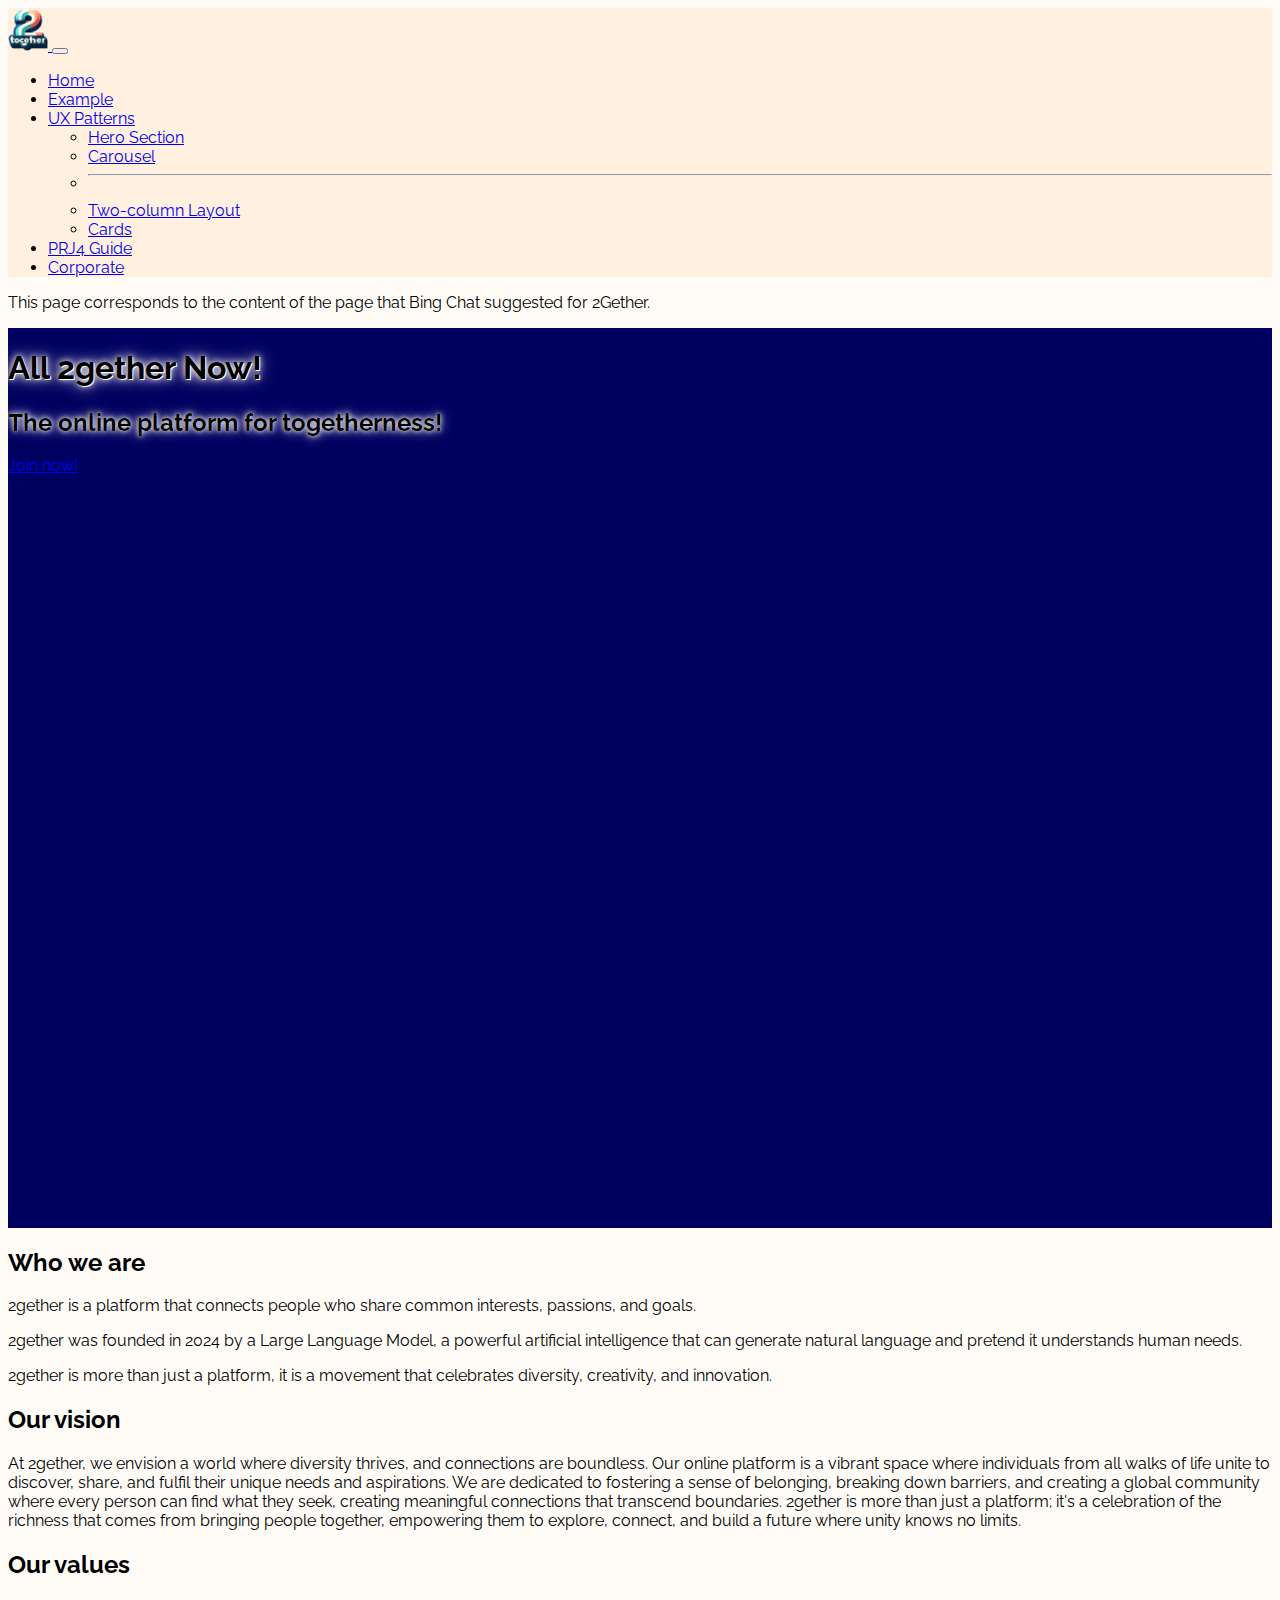
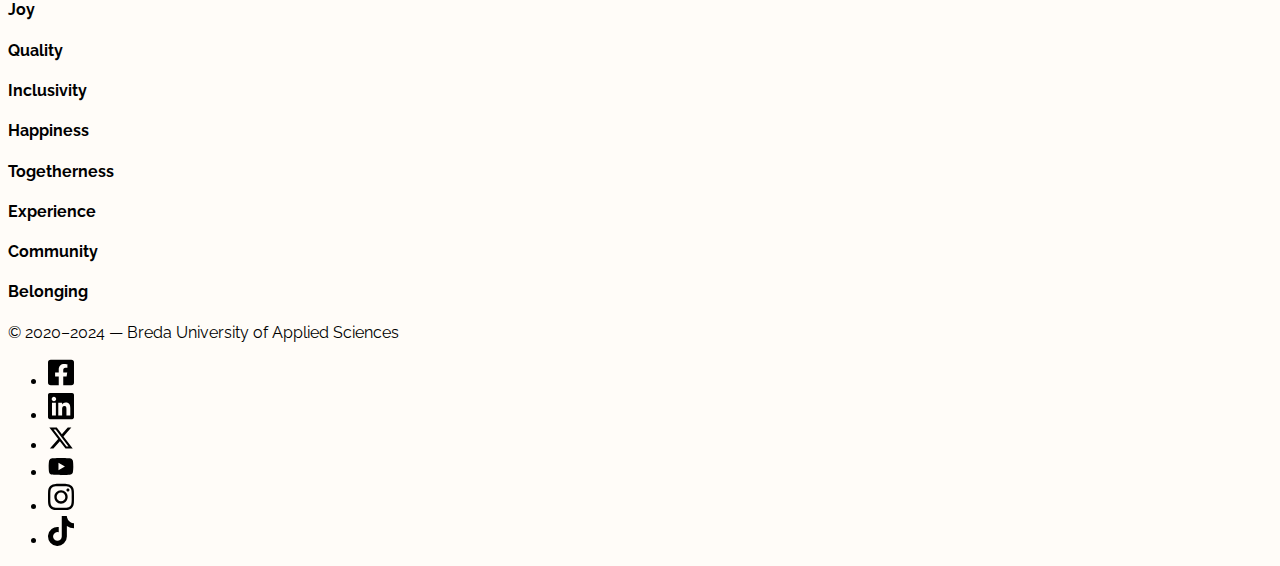
<file: example.html>
<!doctype html>
<html lang="en" class="h-100">
  <head>
    <meta charset="utf-8">
    <meta name="viewport" content="width=device-width, initial-scale=1">

    <!-- Bootstrap CSS -->
    <link href="https://cdn.jsdelivr.net/npm/bootstrap@5.2.3/dist/css/bootstrap.min.css" rel="stylesheet" integrity="sha384-rbsA2VBKQhggwzxH7pPCaAqO46MgnOM80zW1RWuH61DGLwZJEdK2Kadq2F9CUG65" crossorigin="anonymous">

    <!-- Own Styles -->
    <link rel="stylesheet" href="css/styles.css">

    <!-- Bootstrap Javascript -->
    <script src="https://cdn.jsdelivr.net/npm/bootstrap@5.2.3/dist/js/bootstrap.bundle.min.js" integrity="sha384-kenU1KFdBIe4zVF0s0G1M5b4hcpxyD9F7jL+jjXkk+Q2h455rYXK/7HAuoJl+0I4" crossorigin="anonymous"></script>

    <title>PRJ4 Base Group Template &mdash; Example based on Bing Chat&rsquo;s suggestion</title>

    <!-- Google Analytics code goes just below here (check PRJ4 Guide for details) -->

    <!-- End of Google Analytics code -->

  </head>
  <body class="h-100 d-flex flex-column">

    <!-- Navigation bar, adapted from https://getbootstrap.com/docs/5.1/components/navbar/ -->
    <nav class="navbar navbar-expand-lg navbar-light">
      <div class="container-fluid">
        <a class="navbar-brand" href="#">
          <img src="images/2gether-transparent.png" width="40" alt="Breda University of Applied Sciences">
        </a>
        <button class="navbar-toggler" type="button" data-bs-toggle="collapse" data-bs-target="#navbarSupportedContent" aria-controls="navbarSupportedContent" aria-expanded="false" aria-label="Toggle navigation">
          <span class="navbar-toggler-icon"></span>
        </button>
        <div class="collapse navbar-collapse" id="navbarSupportedContent">
          <ul class="navbar-nav me-auto mb-2 mb-lg-0">
            <li class="nav-item">
              <a class="nav-link" href="index.html">Home</a>
            </li>
            <li class="nav-item">
              <a class="nav-link active" aria-current="page" href="example.html">Example</a>
            </li>
            <li class="nav-item dropdown">
              <a class="nav-link dropdown-toggle" href="#" id="navbarDropdown" role="button" data-bs-toggle="dropdown" aria-expanded="false">
                UX Patterns
              </a>
              <ul class="dropdown-menu" aria-labelledby="navbarDropdown">
                <li><a class="dropdown-item" href="hero.html">Hero Section</a></li>
                <li><a class="dropdown-item" href="carousel.html">Carousel</a></li>
                <li><hr class="dropdown-divider"></li>
                <li><a class="dropdown-item" href="two-columns.html">Two-column Layout</a></li>
                <li><a class="dropdown-item" href="cards.html">Cards</a></li>
              </ul>
            </li>
            <li class="nav-item">
              <a class="nav-link" href="https://buas-media-interactive.github.io/prj4-guide/" target="_blank">PRJ4 Guide</a>
            </li>
            <li class="nav-item">
              <a class="nav-link" href="corporate.html">Corporate</a>
            </li>
          </ul>
        </div>
      </div>
    </nav>
    <!-- End of navigation bar -->

    <section class="container my-4">
      <div class="border-start border-primary border-5 p-2 bg-primary bg-opacity-10 rounded">
        <p class="my-1">This page corresponds to the content of the page that Bing Chat suggested for 2Gether.</p>
      </div>
    </section>

    <div class="container-fluid">
      <div class="row bg-success bg-opacity-25">

    <!-- Start of hero section -->
        <header class="col-12 col-lg-8 col-xl-6 p-0">
          <div class="d-flex w-100 position-relative">
            <video autoplay loop muted class="w-100 m-0">
                <source src="https://www.buas.nl/sites/default/files/2023-09/corporate_video.mp4" type="video/mp4">
            </video>
            <div class="w-100 position-absolute pt-2 pt-md-4 pt-lg-5 text-center">
              <div class="row">
                <div class="col-md-8 col-lg-6 mx-auto">
                  <h1 class="fw-bold white-shadow">All 2gether Now!</h1>
                  <h2 class="fw-bold white-shadow">The online platform for togetherness!</h2>
                  <p class="mt-2">
                    <a href="#" class="btn btn-lg btn-primary m-1">Join now!</a>
                  </p>
                </div>
              </div>
            </div>
          </div>
        </header>
    <!-- End of hero section -->
      
    <!-- The Who we are section -->
        <section class="col-12 col-lg-4 offset-xl-1 text-center">
          <h2 class="mt-2">Who we are</h2>
          <p>2gether is a platform that connects people who share common interests, passions, and goals.</p>
          <p>2gether was founded in 2024 by a Large Language Model, a powerful artificial intelligence that can generate natural language and pretend it understands human needs.</p>
          <p>2gether is more than just a platform, it is a movement that celebrates diversity, creativity, and innovation.</p>
        </section>
    <!-- End of Who we are section -->

      </div>
    </div>

    <div class="container pt-3 pb-2">
      <div class="row justify-content-center">
        <div class="col-12 col-md-10 col-lg-8 col-xl-6 text-center">
          <h2>Our vision</h2>
          <p>
            At 2gether, we envision a world where diversity thrives, and connections are boundless. Our online platform is a vibrant space where individuals from all walks of life unite to discover, share, and fulfil their unique needs and aspirations. We are dedicated to fostering a sense of belonging, breaking down barriers, and creating a global community where every person can find what they seek, creating meaningful connections that transcend boundaries. 2gether is more than just a platform; it's a celebration of the richness that comes from bringing people together, empowering them to explore, connect, and build a future where unity knows no limits.
          </p>
        </div>
      </div>
    </div>

    <div class="bg-dark bg-opacity-10 py-3">
      <div class="container">
        <div class="row justify-content-center text-center g-2">
          <div class="col-12">
            <h2>Our values</h2>
          </div>
          <div class="col-6 col-sm-4 col-md-3 col-lg-2">
            <h4 class="rounded-5 border border-danger bg-danger py-4 bg-opacity-25 fs-4">Joy</h4>
          </div>
          <div class="col-6 col-sm-4 col-md-3 col-lg-2">
            <h4 class="rounded-5 border border-warning bg-warning py-4 bg-opacity-25 fs-4">Quality</h4>
          </div>
          <div class="col-6 col-sm-4 col-md-3 col-lg-2">
            <h4 class="rounded-5 border border-success bg-success py-4 bg-opacity-25 fs-4">Inclusivity</h4>
          </div>
          <div class="col-6 col-sm-4 col-md-3 col-lg-2">
            <h4 class="rounded-5 border border-info bg-info py-4 bg-opacity-25 fs-4">Happiness</h4>
          </div>
          <div class="col-6 col-sm-4 col-md-3 col-lg-2">
            <h4 class="rounded-5 border border-primary bg-primary py-4 bg-opacity-25 fs-4">Togetherness</h4>
          </div>
          <div class="col-6 col-sm-4 col-md-3 col-lg-2">
            <h4 class="rounded-5 border border-danger bg-danger py-4 bg-opacity-25 fs-4">Experience</h4>
          </div>
          <div class="col-6 col-sm-4 col-md-3 col-lg-2">
            <h4 class="rounded-5 border border-warning bg-warning py-4 bg-opacity-25 fs-4">Community</h4>
          </div>
          <div class="col-6 col-sm-4 col-md-3 col-lg-2">
            <h4 class="rounded-5 border border-success bg-success py-4 bg-opacity-25 fs-4">Belonging</h4>
          </div>
        </div>
      </div>
    </div>

    <!-- A footer with socials -->
    <footer class="shadow-lg mt-auto py-4 bg-body">
      <div class="container d-flex justify-content-between align-items-center">
        <p>
          © 2020&ndash;2024 &mdash; Breda University of Applied Sciences
        </p>
        <ul class="list-unstyled d-flex align-items-center opacity-75">
          <li>
            <a href="https://www.facebook.com/bredauniversityas" target="_blank">
              <img class="m-2" src="images/facebook.svg" alt="Follow us on" width="26">
            </a>
          </li>
          <li>
            <a href="https://www.linkedin.com/school/bredauniversityas/" target="_blank">
              <img class="m-2" src="images/linkedin.svg" alt="Follow us on LinkedIn" width="26">
            </a>
          </li>
          <li>
            <a href="https://twitter.com/bredauas" target="_blank">
              <img class="m-2" src="images/twitter.svg" alt="Follow us on Twitter" width="26">
            </a>
          </li>
          <li>
            <a href="https://www.youtube.com/BredaUniversityofAppliedSciences" target="_blank">
              <img class="m-2" src="images/youtube.svg" alt="Follow us on YouTube" width="26">
            </a>
          </li>
          <li>
            <a href="https://www.instagram.com/bredauniversityas/" target="_blank">
              <img class="m-2" src="images/instagram.svg" alt="Follow us on Instagram" width="26">
            </a>
          </li>
          <li>
            <a href="https://www.tiktok.com/@bredauniversityas" target="_blank">
              <img class="m-2" src="images/tiktok.svg" alt="Follow us on TikTok" width="26">
            </a>
          </li>
        </ul>
      </div>
    </footer>
    <!-- End of the footer -->

  </body>
</html>
</file>
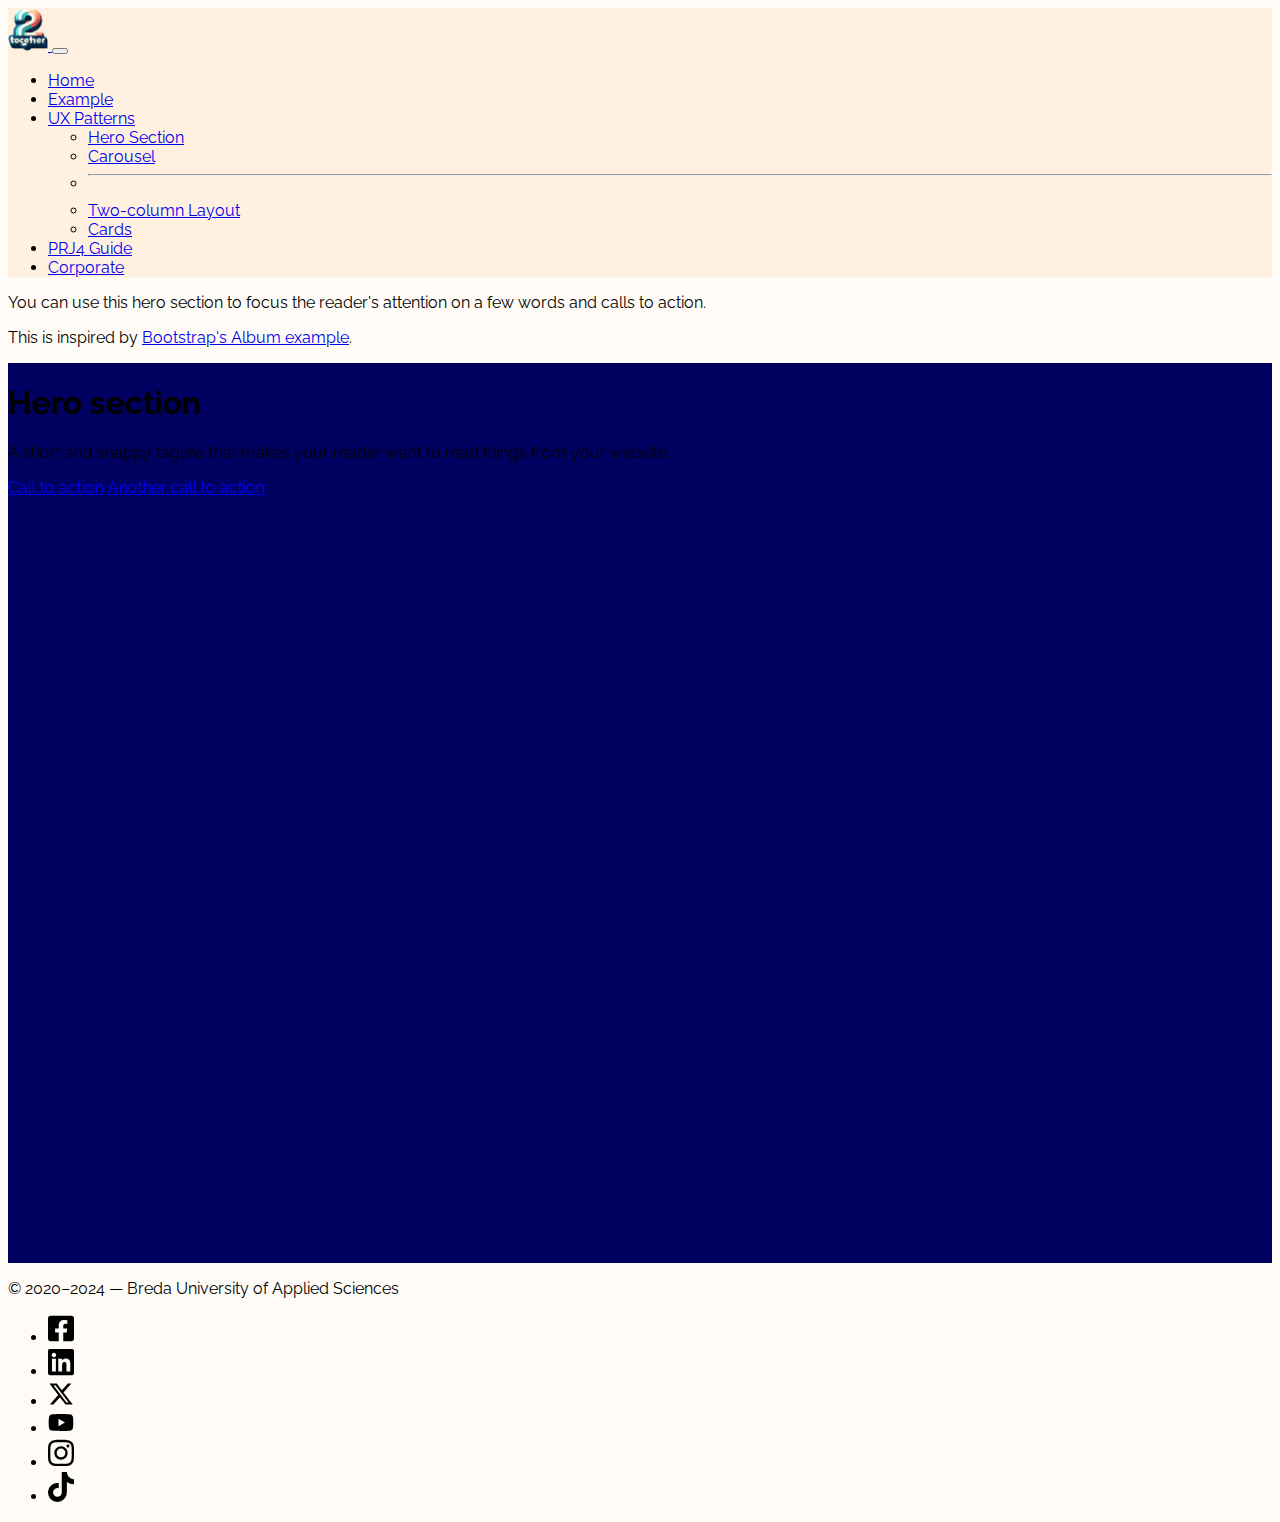
<file: hero.html>
<!doctype html>
<html lang="en" class="h-100">
  <head>
    <meta charset="utf-8">
    <meta name="viewport" content="width=device-width, initial-scale=1">

    <!-- Bootstrap CSS -->
    <link href="https://cdn.jsdelivr.net/npm/bootstrap@5.2.3/dist/css/bootstrap.min.css" rel="stylesheet" integrity="sha384-rbsA2VBKQhggwzxH7pPCaAqO46MgnOM80zW1RWuH61DGLwZJEdK2Kadq2F9CUG65" crossorigin="anonymous">

    <!-- Own Styles -->
    <link rel="stylesheet" href="css/styles.css">

    <!-- Bootstrap Javascript -->
    <script src="https://cdn.jsdelivr.net/npm/bootstrap@5.2.3/dist/js/bootstrap.bundle.min.js" integrity="sha384-kenU1KFdBIe4zVF0s0G1M5b4hcpxyD9F7jL+jjXkk+Q2h455rYXK/7HAuoJl+0I4" crossorigin="anonymous"></script>

    <title>PRJ4 Base Group Template &mdash; Hero Section UX</title>

    <!-- Google Analytics code goes just below here (check PRJ4 Guide for details) -->

    <!-- End of Google Analytics code -->

  </head>
  <body class="h-100 d-flex flex-column">

    <!-- Navigation bar, adapted from https://getbootstrap.com/docs/5.1/components/navbar/ -->
    <nav class="navbar navbar-expand-lg navbar-light">
      <div class="container-fluid">
        <a class="navbar-brand" href="#">
          <img src="images/2gether-transparent.png" width="40" alt="Breda University of Applied Sciences">
        </a>
        <button class="navbar-toggler" type="button" data-bs-toggle="collapse" data-bs-target="#navbarSupportedContent" aria-controls="navbarSupportedContent" aria-expanded="false" aria-label="Toggle navigation">
          <span class="navbar-toggler-icon"></span>
        </button>
        <div class="collapse navbar-collapse" id="navbarSupportedContent">
          <ul class="navbar-nav me-auto mb-2 mb-lg-0">
            <li class="nav-item">
              <a class="nav-link" href="index.html">Home</a>
            </li>
            <li class="nav-item">
              <a class="nav-link" href="example.html">Example</a>
            </li>
            <li class="nav-item dropdown">
              <a class="nav-link dropdown-toggle active" href="#" id="navbarDropdown" role="button" data-bs-toggle="dropdown" aria-expanded="false">
                UX Patterns
              </a>
              <ul class="dropdown-menu" aria-labelledby="navbarDropdown">
                <li><a class="dropdown-item active" aria-current="page" href="hero.html">Hero Section</a></li>
                <li><a class="dropdown-item" href="carousel.html">Carousel</a></li>
                <li><hr class="dropdown-divider"></li>
                <li><a class="dropdown-item" href="two-columns.html">Two-column Layout</a></li>
                <li><a class="dropdown-item" href="cards.html">Cards</a></li>
              </ul>
            </li>
            <li class="nav-item">
              <a class="nav-link" href="https://buas-media-interactive.github.io/prj4-guide/" target="_blank">PRJ4 Guide</a>
            </li>
            <li class="nav-item">
              <a class="nav-link" href="corporate.html">Corporate</a>
            </li>
          </ul>
        </div>
      </div>
    </nav>
    <!-- End of navigation bar -->

    <section class="container my-4">
      <div class="border-start border-primary border-5 p-2 bg-primary bg-opacity-10 rounded">
        <p>You can use this hero section to focus the reader's attention on a few words and calls to action.</p>
        <p>This is inspired by <a href="https://getbootstrap.com/docs/5.1/examples/album/" target="_blank">Bootstrap's Album example</a>.</p>
      </div>
    </section>

    <!-- Start of section adapted from https://getbootstrap.com/docs/5.1/examples/album/ -->
    <header class="py-2 py-md-4 py-lg-5 text-center container-fluid bg-gradient text-light">
      <div class="row">
        <div class="col-md-8 col-lg-6 mx-auto py-5">
          <h1 class="display-3">Hero section</h1>
          <p class="lead">A short and snappy tagline that makes your reader want to read things from your website.</p>
          <p class="mt-5">
            <a href="#" class="btn btn-lg btn-warning m-1 d-block d-sm-inline">Call to action</a>
            <a href="#" class="btn btn-lg btn-danger m-1 d-block d-sm-inline">Another call to action</a>
          </p>
        </div>
      </div>
    </header>
    <!-- End of hero section -->

    <!-- A footer with socials -->
    <footer class="shadow-lg mt-auto py-4 bg-body">
      <div class="container d-flex justify-content-between align-items-center">
        <p>
          © 2020&ndash;2024 &mdash; Breda University of Applied Sciences
        </p>
        <ul class="list-unstyled d-flex align-items-center opacity-75">
          <li>
            <a href="https://www.facebook.com/bredauniversityas" target="_blank">
              <img class="m-2" src="images/facebook.svg" alt="Follow us on" width="26">
            </a>
          </li>
          <li>
            <a href="https://www.linkedin.com/school/bredauniversityas/" target="_blank">
              <img class="m-2" src="images/linkedin.svg" alt="Follow us on LinkedIn" width="26">
            </a>
          </li>
          <li>
            <a href="https://twitter.com/bredauas" target="_blank">
              <img class="m-2" src="images/twitter.svg" alt="Follow us on Twitter" width="26">
            </a>
          </li>
          <li>
            <a href="https://www.youtube.com/BredaUniversityofAppliedSciences" target="_blank">
              <img class="m-2" src="images/youtube.svg" alt="Follow us on YouTube" width="26">
            </a>
          </li>
          <li>
            <a href="https://www.instagram.com/bredauniversityas/" target="_blank">
              <img class="m-2" src="images/instagram.svg" alt="Follow us on Instagram" width="26">
            </a>
          </li>
          <li>
            <a href="https://www.tiktok.com/@bredauniversityas" target="_blank">
              <img class="m-2" src="images/tiktok.svg" alt="Follow us on TikTok" width="26">
            </a>
          </li>
        </ul>
      </div>
    </footer>
    <!-- End of the footer -->

  </body>
</html>
</file>
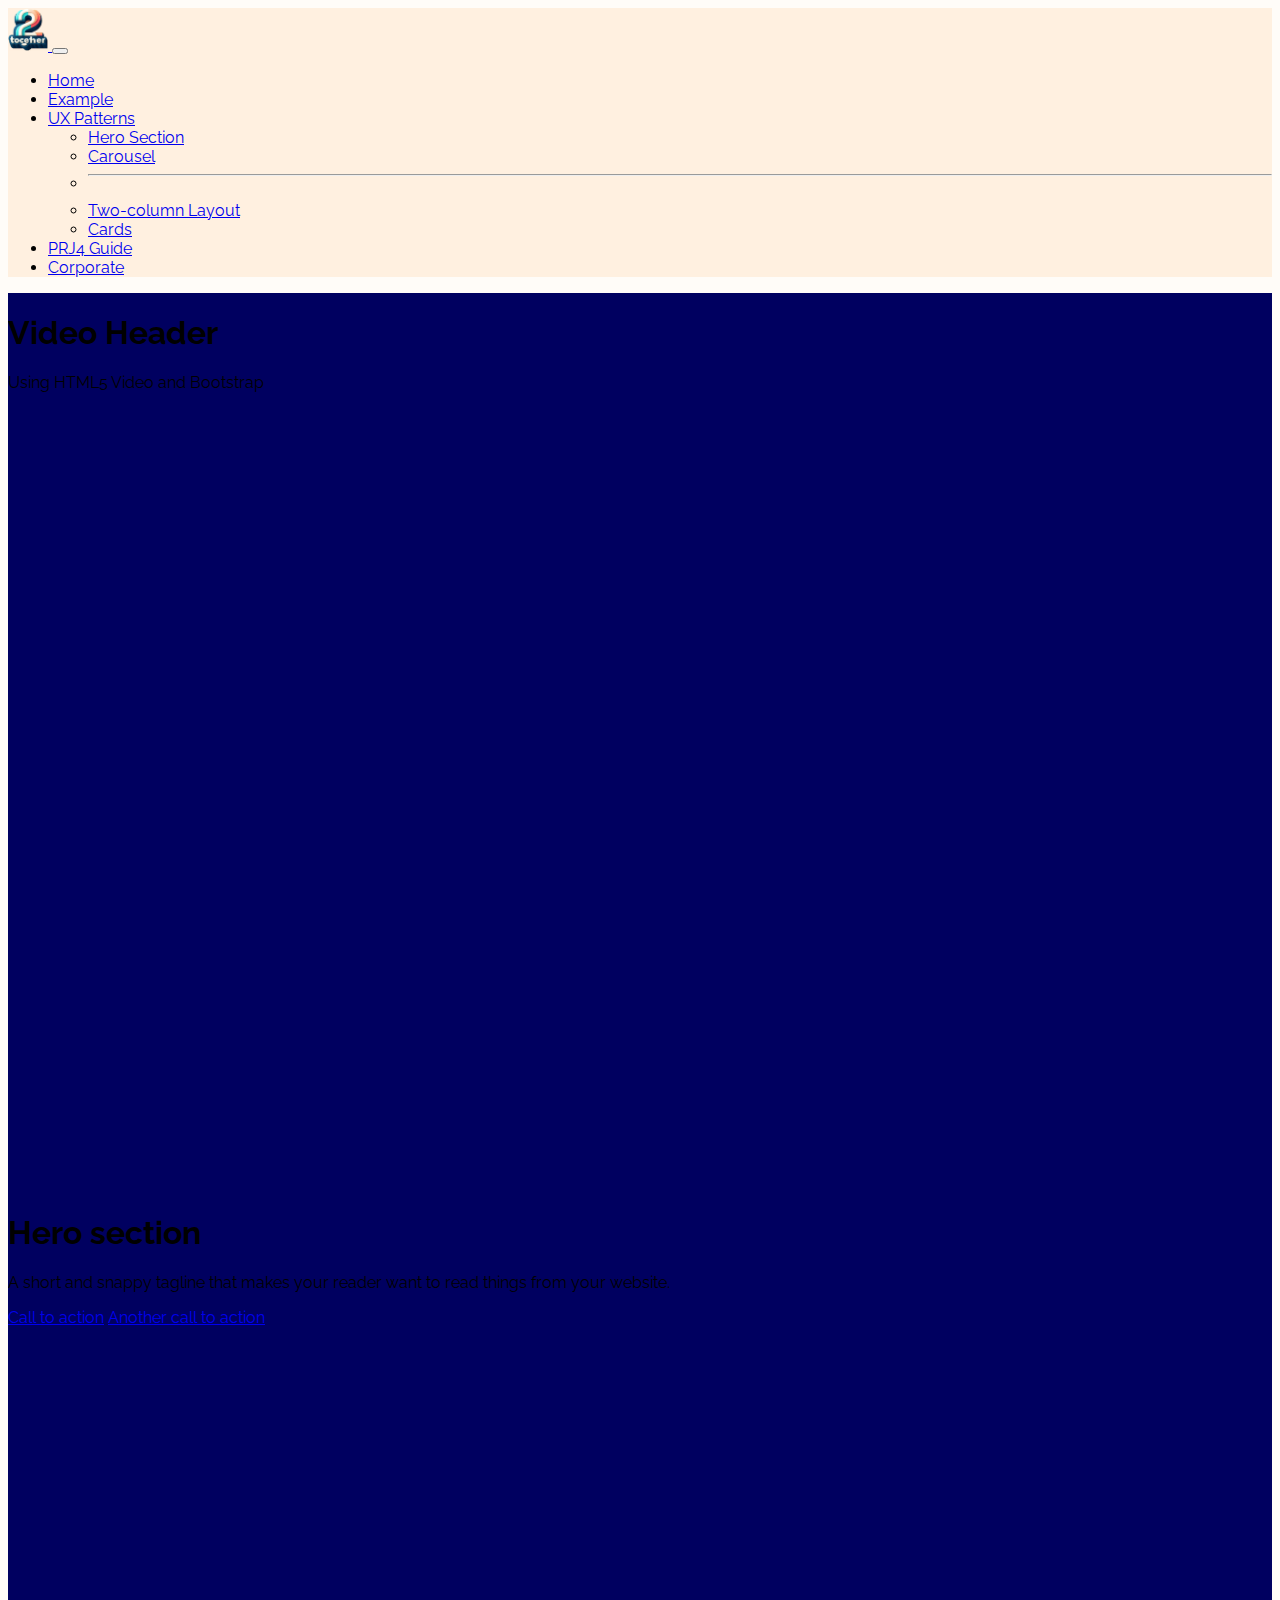
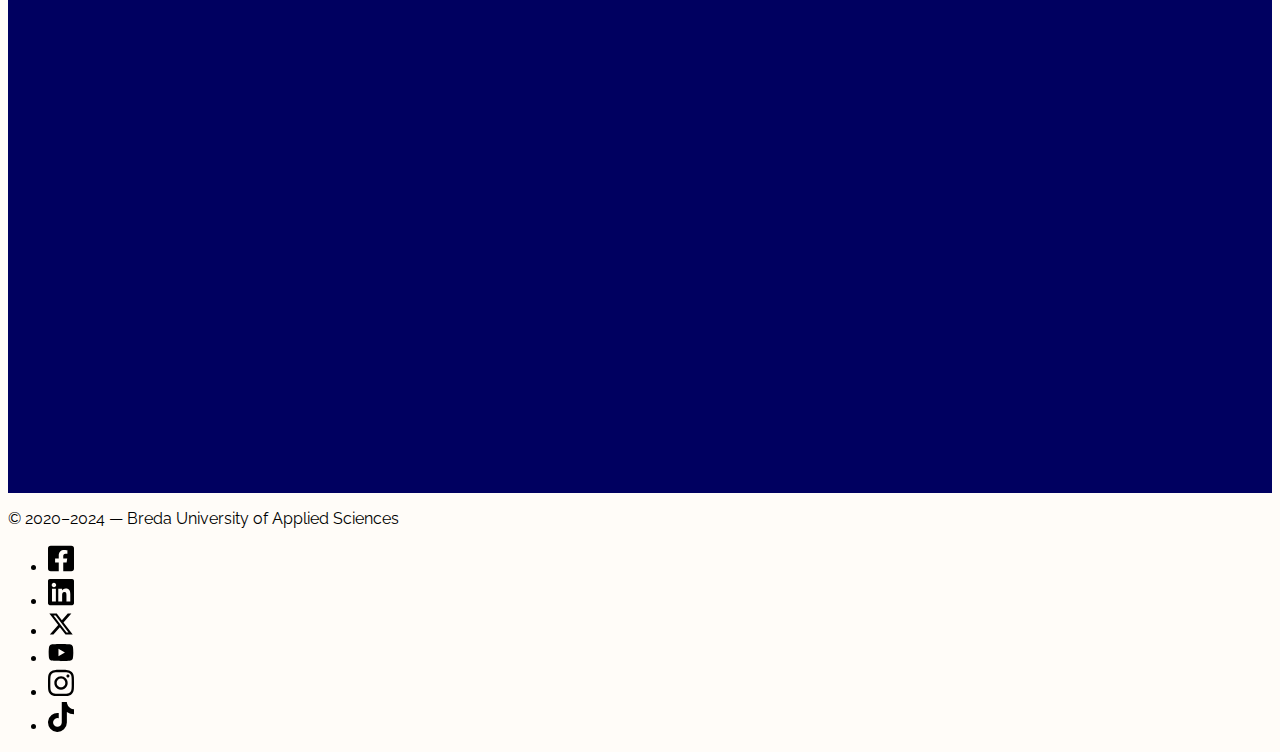
<file: hero_video.html>
<!doctype html>
<html lang="en" class="h-100">
  <head>
    <meta charset="utf-8">
    <meta name="viewport" content="width=device-width, initial-scale=1">

    <!-- Bootstrap CSS -->
    <link href="https://cdn.jsdelivr.net/npm/bootstrap@5.2.3/dist/css/bootstrap.min.css" rel="stylesheet" integrity="sha384-rbsA2VBKQhggwzxH7pPCaAqO46MgnOM80zW1RWuH61DGLwZJEdK2Kadq2F9CUG65" crossorigin="anonymous">

    <!-- Own Styles -->
    <link rel="stylesheet" href="css/styles.css">

    <!-- Bootstrap Javascript -->
    <script src="https://cdn.jsdelivr.net/npm/bootstrap@5.2.3/dist/js/bootstrap.bundle.min.js" integrity="sha384-kenU1KFdBIe4zVF0s0G1M5b4hcpxyD9F7jL+jjXkk+Q2h455rYXK/7HAuoJl+0I4" crossorigin="anonymous"></script>

    <title>PRJ4 Base Group Template &mdash; Hero Section UX</title>

    <!-- Google Analytics code goes just below here (check PRJ4 Guide for details) -->

    <!-- End of Google Analytics code -->

  </head>
  <body class="h-100 d-flex flex-column">

    <!-- Navigation bar, adapted from https://getbootstrap.com/docs/5.1/components/navbar/ -->
    <nav class="navbar navbar-expand-lg navbar-light">
      <div class="container-fluid">
        <a class="navbar-brand" href="#">
          <img src="images/2gether-transparent.png" width="40" alt="Breda University of Applied Sciences">
        </a>
        <button class="navbar-toggler" type="button" data-bs-toggle="collapse" data-bs-target="#navbarSupportedContent" aria-controls="navbarSupportedContent" aria-expanded="false" aria-label="Toggle navigation">
          <span class="navbar-toggler-icon"></span>
        </button>
        <div class="collapse navbar-collapse" id="navbarSupportedContent">
          <ul class="navbar-nav me-auto mb-2 mb-lg-0">
            <li class="nav-item">
              <a class="nav-link" href="index.html">Home</a>
            </li>
            <li class="nav-item">
              <a class="nav-link" href="example.html">Example</a>
            </li>
            <li class="nav-item dropdown">
              <a class="nav-link dropdown-toggle active" href="#" id="navbarDropdown" role="button" data-bs-toggle="dropdown" aria-expanded="false">
                UX Patterns
              </a>
              <ul class="dropdown-menu" aria-labelledby="navbarDropdown">
                <li><a class="dropdown-item active" aria-current="page" href="hero.html">Hero Section</a></li>
                <li><a class="dropdown-item" href="carousel.html">Carousel</a></li>
                <li><hr class="dropdown-divider"></li>
                <li><a class="dropdown-item" href="two-columns.html">Two-column Layout</a></li>
                <li><a class="dropdown-item" href="cards.html">Cards</a></li>
              </ul>
            </li>
            <li class="nav-item">
              <a class="nav-link" href="https://buas-media-interactive.github.io/prj4-guide/" target="_blank">PRJ4 Guide</a>
            </li>
            <li class="nav-item">
              <a class="nav-link" href="corporate.html">Corporate</a>
            </li>
          </ul>
        </div>
      </div>
    </nav>
    <!-- End of navigation bar -->
	  
	  
	  
	  
	  
	  
	  
	  
<header>
	  <!-- add video from  https://startbootstrap.com/snippets/video-header-->
  <video playsinline="playsinline" autoplay="autoplay" muted="muted" loop="loop">
    <source src="https://cdn.coverr.co/videos/coverr-cinematic-snowy-mountains-7615/720p.mp4" type="video/mp4">
  </video>
	    <!-- The header video content -->
  <div class="container h-100">
    <div class="d-flex h-100 text-center align-items-center">
      <div class="w-100 text-white">
        <h1 class="display-3">Video Header</h1>
        <p class="lead mb-0">Using HTML5 Video and Bootstrap</p>
      </div>
    </div>
  </div>
</header>
	  
	  
	  
	  
	  
	  
	  


    <!-- Start of section adapted from https://getbootstrap.com/docs/5.1/examples/album/ -->
    <header class="py-2 py-md-4 py-lg-5 text-center container-fluid bg-gradient text-light">
      <div class="row">
        <div class="col-md-8 col-lg-6 mx-auto py-5">
          <h1 class="display-3">Hero section</h1>
          <p class="lead">A short and snappy tagline that makes your reader want to read things from your website.</p>
          <p class="mt-5">
            <a href="#" class="btn btn-lg btn-warning m-1 d-block d-sm-inline">Call to action</a>
            <a href="#" class="btn btn-lg btn-danger m-1 d-block d-sm-inline">Another call to action</a>
          </p>
        </div>
      </div>
    </header>
    <!-- End of hero section -->

    <!-- A footer with socials -->
    <footer class="shadow-lg mt-auto py-4 bg-body">
      <div class="container d-flex justify-content-between align-items-center">
        <p>
          © 2020&ndash;2024 &mdash; Breda University of Applied Sciences
        </p>
        <ul class="list-unstyled d-flex align-items-center opacity-75">
          <li>
            <a href="https://www.facebook.com/bredauniversityas" target="_blank">
              <img class="m-2" src="images/facebook.svg" alt="Follow us on" width="26">
            </a>
          </li>
          <li>
            <a href="https://www.linkedin.com/school/bredauniversityas/" target="_blank">
              <img class="m-2" src="images/linkedin.svg" alt="Follow us on LinkedIn" width="26">
            </a>
          </li>
          <li>
            <a href="https://twitter.com/bredauas" target="_blank">
              <img class="m-2" src="images/twitter.svg" alt="Follow us on Twitter" width="26">
            </a>
          </li>
          <li>
            <a href="https://www.youtube.com/BredaUniversityofAppliedSciences" target="_blank">
              <img class="m-2" src="images/youtube.svg" alt="Follow us on YouTube" width="26">
            </a>
          </li>
          <li>
            <a href="https://www.instagram.com/bredauniversityas/" target="_blank">
              <img class="m-2" src="images/instagram.svg" alt="Follow us on Instagram" width="26">
            </a>
          </li>
          <li>
            <a href="https://www.tiktok.com/@bredauniversityas" target="_blank">
              <img class="m-2" src="images/tiktok.svg" alt="Follow us on TikTok" width="26">
            </a>
          </li>
        </ul>
      </div>
    </footer>
    <!-- End of the footer -->

  </body>
</html>
</file>
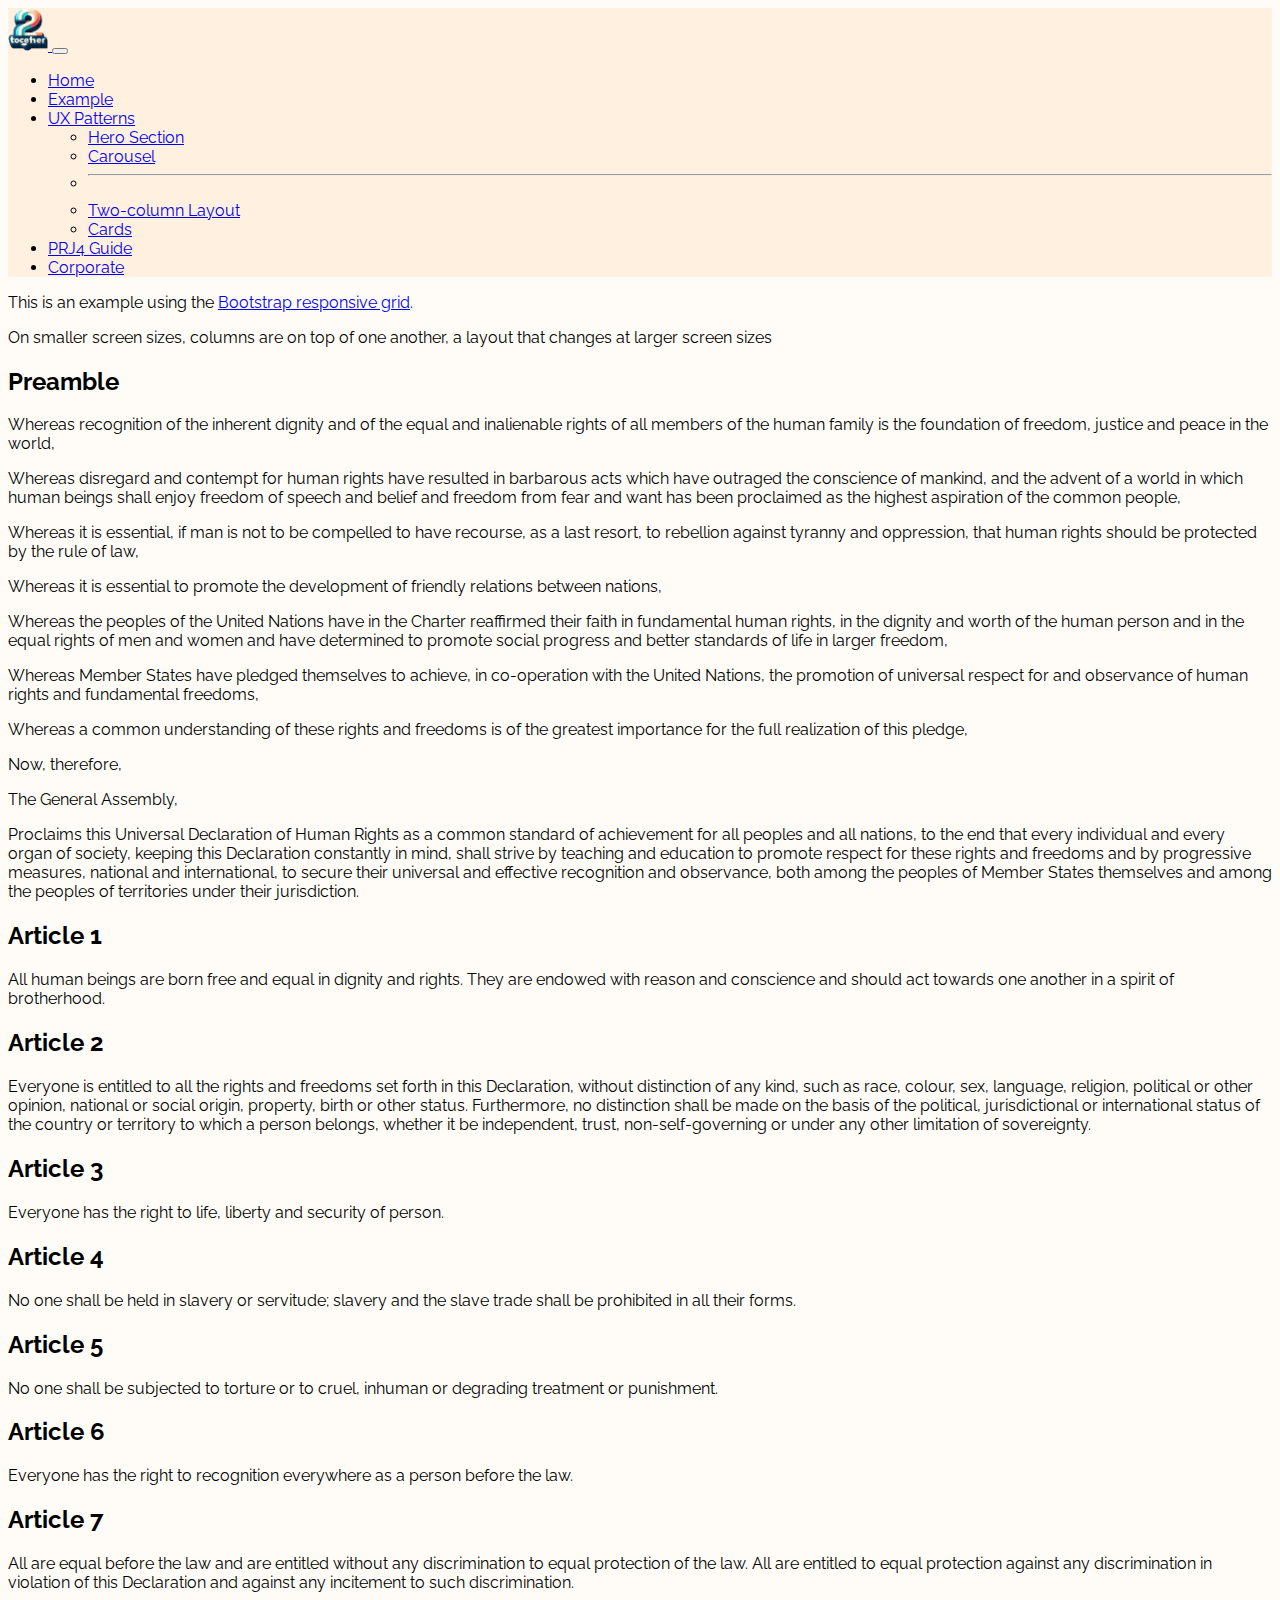
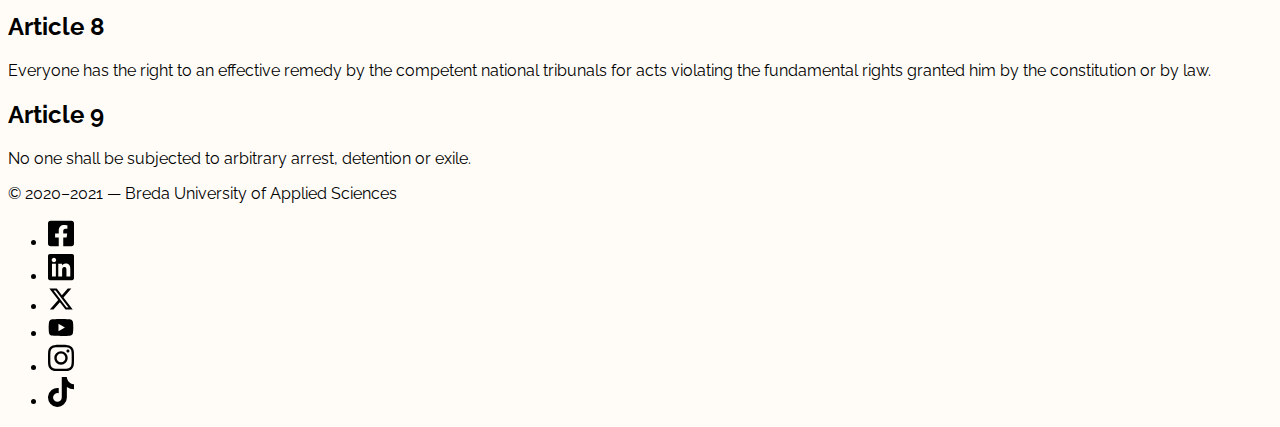
<file: two-columns.html>
<!doctype html>
<html lang="en" class="h-100">
  <head>
    <meta charset="utf-8">
    <meta name="viewport" content="width=device-width, initial-scale=1">

    <!-- Bootstrap CSS -->
    <link href="https://cdn.jsdelivr.net/npm/bootstrap@5.2.3/dist/css/bootstrap.min.css" rel="stylesheet" integrity="sha384-rbsA2VBKQhggwzxH7pPCaAqO46MgnOM80zW1RWuH61DGLwZJEdK2Kadq2F9CUG65" crossorigin="anonymous">

    <!-- Own Styles -->
    <link rel="stylesheet" href="css/styles.css">

    <!-- Bootstrap Javascript -->
    <script src="https://cdn.jsdelivr.net/npm/bootstrap@5.2.3/dist/js/bootstrap.bundle.min.js" integrity="sha384-kenU1KFdBIe4zVF0s0G1M5b4hcpxyD9F7jL+jjXkk+Q2h455rYXK/7HAuoJl+0I4" crossorigin="anonymous"></script>

    <title>PRJ4 Base Group Template &mdash; 2-column layout</title>

    <!-- Google Analytics code goes just below here (check PRJ4 Guide for details) -->

    <!-- End of Google Analytics code -->
    
  </head>
  <body class="h-100 d-flex flex-column">

    <!-- Navigation bar, adapted from https://getbootstrap.com/docs/5.1/components/navbar/ -->
    <nav class="navbar navbar-expand-lg navbar-light">
      <div class="container-fluid">
        <a class="navbar-brand" href="#">
          <img src="images/2gether-transparent.png" width="40" alt="Breda University of Applied Sciences">
        </a>
        <button class="navbar-toggler" type="button" data-bs-toggle="collapse" data-bs-target="#navbarSupportedContent" aria-controls="navbarSupportedContent" aria-expanded="false" aria-label="Toggle navigation">
          <span class="navbar-toggler-icon"></span>
        </button>
        <div class="collapse navbar-collapse" id="navbarSupportedContent">
          <ul class="navbar-nav me-auto mb-2 mb-lg-0">
            <li class="nav-item">
              <a class="nav-link" href="index.html">Home</a>
            </li>
            <li class="nav-item">
              <a class="nav-link" href="example.html">Example</a>
            </li>
            <li class="nav-item dropdown">
              <a class="nav-link dropdown-toggle active" href="#" id="navbarDropdown" role="button" data-bs-toggle="dropdown" aria-expanded="false">
                UX Patterns
              </a>
              <ul class="dropdown-menu" aria-labelledby="navbarDropdown">
                <li><a class="dropdown-item" href="hero.html">Hero Section</a></li>
                <li><a class="dropdown-item" href="carousel.html">Carousel</a></li>
                <li><hr class="dropdown-divider"></li>
                <li><a class="dropdown-item active" aria-current="page" href="two-columns.html">Two-column Layout</a></li>
                <li><a class="dropdown-item" href="cards.html">Cards</a></li>
              </ul>
            </li>
            <li class="nav-item">
              <a class="nav-link" href="https://buas-media-interactive.github.io/prj4-guide/" target="_blank">PRJ4 Guide</a>
            </li>
            <li class="nav-item">
              <a class="nav-link" href="corporate.html">Corporate</a>
            </li>
          </ul>
        </div>
      </div>
    </nav>
    <!-- End of navigation bar -->

    <section class="container my-4">
      <div class="border-start border-primary border-5 p-2 bg-primary bg-opacity-10 rounded">
        <p>This is an example using the <a href="https://getbootstrap.com/docs/5.1/layout/grid/" target="_blank">Bootstrap responsive grid</a>.</p>
        <p>On smaller screen sizes, columns are on top of one another, a layout that changes at larger screen sizes</p>
      </div>
    </section>

    <!-- A grid with 2 columns
      Learn about grids at: https://getbootstrap.com/docs/5.1/layout/grid/
    -->
    <main class="container my-2r">
      <div class="row justify-content-evenly">

        <!-- Column #1 -->
        <div class="col-sm-6 col-xl-5 col-xxl-4">
          <h2 class="w-50 border-bottom border-3 border-info">Preamble</h2>
          <p>Whereas recognition of the inherent dignity and of the equal and inalienable rights of all members of the human family is the foundation of freedom, justice and peace in the world,</p>
          <p>Whereas disregard and contempt for human rights have resulted in barbarous acts which have outraged the conscience of mankind, and the advent of a world in which human beings shall enjoy freedom of speech and belief and freedom from fear and want has been proclaimed as the highest aspiration of the common people,</p>
          <p>Whereas it is essential, if man is not to be compelled to have recourse, as a last resort, to rebellion against tyranny and oppression, that human rights should be protected by the rule of law,</p>
          <p>Whereas it is essential to promote the development of friendly relations between nations,</p>
          <p>Whereas the peoples of the United Nations have in the Charter reaffirmed their faith in fundamental human rights, in the dignity and worth of the human person and in the equal rights of men and women and have determined to promote social progress and better standards of life in larger freedom,</p>
          <p>Whereas Member States have pledged themselves to achieve, in co-operation with the United Nations, the promotion of universal respect for and observance of human rights and fundamental freedoms,</p>
          <p>Whereas a common understanding of these rights and freedoms is of the greatest importance for the full realization of this pledge,</p>
          <p>Now, therefore,</p>
          <p>The General Assembly,</p>
          <p>Proclaims this Universal Declaration of Human Rights as a common standard of achievement for all peoples and all nations, to the end that every individual and every organ of society, keeping this Declaration constantly in mind, shall strive by teaching and education to promote respect for these rights and freedoms and by progressive measures, national and international, to secure their universal and effective recognition and observance, both among the peoples of Member States themselves and among the peoples of territories under their jurisdiction.</p>
        </div>

        <!-- Column #2 -->
        <div class="col-sm-6 col-xl-5 col-xxl-4">
          <h2 class="w-50 border-bottom border-3 border-info">Article 1</h2>
          <p>All human beings are born free and equal in dignity and rights. They are endowed with reason and conscience and should act towards one another in a spirit of brotherhood.</p>
          <h2 class="w-50 border-bottom border-3 border-info">Article 2</h2>
          <p>Everyone is entitled to all the rights and freedoms set forth in this Declaration, without distinction of any kind, such as race, colour, sex, language, religion, political or other opinion, national or social origin, property, birth or other status. Furthermore, no distinction shall be made on the basis of the political, jurisdictional or international status of the country or territory to which a person belongs, whether it be independent, trust, non-self-governing or under any other limitation of sovereignty.</p>
          <h2 class="w-50 border-bottom border-3 border-info">Article 3</h2>
          <p>Everyone has the right to life, liberty and security of person.</p>
          <h2 class="w-50 border-bottom border-3 border-info">Article 4</h2>
          <p>No one shall be held in slavery or servitude; slavery and the slave trade shall be prohibited in all their forms.</p>
          <h2 class="w-50 border-bottom border-3 border-info">Article 5</h2>
          <p>No one shall be subjected to torture or to cruel, inhuman or degrading treatment or punishment.</p>
          <h2 class="w-50 border-bottom border-3 border-info">Article 6</h2>
          <p>Everyone has the right to recognition everywhere as a person before the law.</p>
          <h2 class="w-50 border-bottom border-3 border-info">Article 7</h2>
          <p>All are equal before the law and are entitled without any discrimination to equal protection of the law. All are entitled to equal protection against any discrimination in violation of this Declaration and against any incitement to such discrimination.</p>
          <h2 class="w-50 border-bottom border-3 border-info">Article 8</h2>
          <p>Everyone has the right to an effective remedy by the competent national tribunals for acts violating the fundamental rights granted him by the constitution or by law.</p>
          <h2 class="w-50 border-bottom border-3 border-info">Article 9</h2>
          <p>No one shall be subjected to arbitrary arrest, detention or exile.</p>
        </div>

      </div>
    </main>
    <!-- End of the grid with columns -->

    <!-- A footer with socials -->
    <footer class="shadow-lg mt-auto py-4 bg-body">
      <div class="container d-flex justify-content-between align-items-center">
        <p>
          © 2020&ndash;2021 &mdash; Breda University of Applied Sciences
        </p>
        <ul class="list-unstyled d-flex align-items-center opacity-75">
          <li>
            <a href="https://www.facebook.com/bredauniversityas" target="_blank">
              <img class="m-2" src="images/facebook.svg" alt="Follow us on" width="26">
            </a>
          </li>
          <li>
            <a href="https://www.linkedin.com/school/bredauniversityas/" target="_blank">
              <img class="m-2" src="images/linkedin.svg" alt="Follow us on LinkedIn" width="26">
            </a>
          </li>
          <li>
            <a href="https://twitter.com/bredauas" target="_blank">
              <img class="m-2" src="images/twitter.svg" alt="Follow us on Twitter" width="26">
            </a>
          </li>
          <li>
            <a href="https://www.youtube.com/BredaUniversityofAppliedSciences" target="_blank">
              <img class="m-2" src="images/youtube.svg" alt="Follow us on YouTube" width="26">
            </a>
          </li>
          <li>
            <a href="https://www.instagram.com/bredauniversityas/" target="_blank">
              <img class="m-2" src="images/instagram.svg" alt="Follow us on Instagram" width="26">
            </a>
          </li>
          <li>
            <a href="https://www.tiktok.com/@bredauniversityas" target="_blank">
              <img class="m-2" src="images/tiktok.svg" alt="Follow us on TikTok" width="26">
            </a>
          </li>
        </ul>
      </div>
    </footer>
    <!-- End of the footer -->

  </body>
</html>
</file>
<file: css/styles.css>
/* Importing a Google Font */

@import url('https://fonts.googleapis.com/css2?family=Raleway:ital,wght@0,200;0,400;0,700;1,200;1,400;1,700&display=swap');

/* Changing the main font and background colour */

body {
	font-family: Raleway, sans-serif;
	background-color: #fffcf8;
}

/* Changing the background colour for the header */

header {
	background-color: #000060;
}

/* Changing the background color for the navigation bar */

.navbar {
	background-color: #fff0e0;
}

/* Effect on social media buttons */

footer a:hover {
	opacity: .5;
}

/* Corporate navbar */

#navbar-corporate a.active {
	color: #800000;
	font-weight: bold;
}

/* Hero Section shadow */

.white-shadow {
	text-shadow: -.01em -.01em .01em white,
		.02em .02em .02em white,
		0 0 .2em white,
		0 0 .5em white;
}



header {
  position: relative;
  /*background-color: black;*/
  height: 100vh;/* original 75 */
  min-height: 25rem;
  width: 100%;
  overflow: hidden;
}

header video {
  position: absolute;
  top: 0%; /* change the video in the frame */
  left: 50%;
  min-width: 100%;
  min-height: 100%;
  width: auto;
  height: auto;
  z-index: 0;
	/* translateX - also update for others */
  -ms-transform: translateX(-50%) translateY(-50%);
  -moz-transform: translateX(-50%) translateY(-50%);
  -webkit-transform: translateX(-50%) translateY(-50%);
  transform: translateX(-50%) translateY(-50%);
}

header .container {
  position: relative;
  z-index: 2;
}

header .overlay {
  position: absolute;
  top: 0;
  left: 0;
  height: 100%;
  width: 100%;
  background-color: black;
  opacity: 0.5;
  z-index: 1;
}

/* Media Query for devices withi coarse pointers and no hover functionality */

/* This will use a fallback image instead of a video for devices that commonly do not support the HTML5 video element */

@media (pointer: coarse) and (hover: none) {
  header {
    background: url('https://source.unsplash.com/XT5OInaElMw/1600x900') black no-repeat center center scroll;
  }

  header video {
    display: none;
  }
}
</file>
